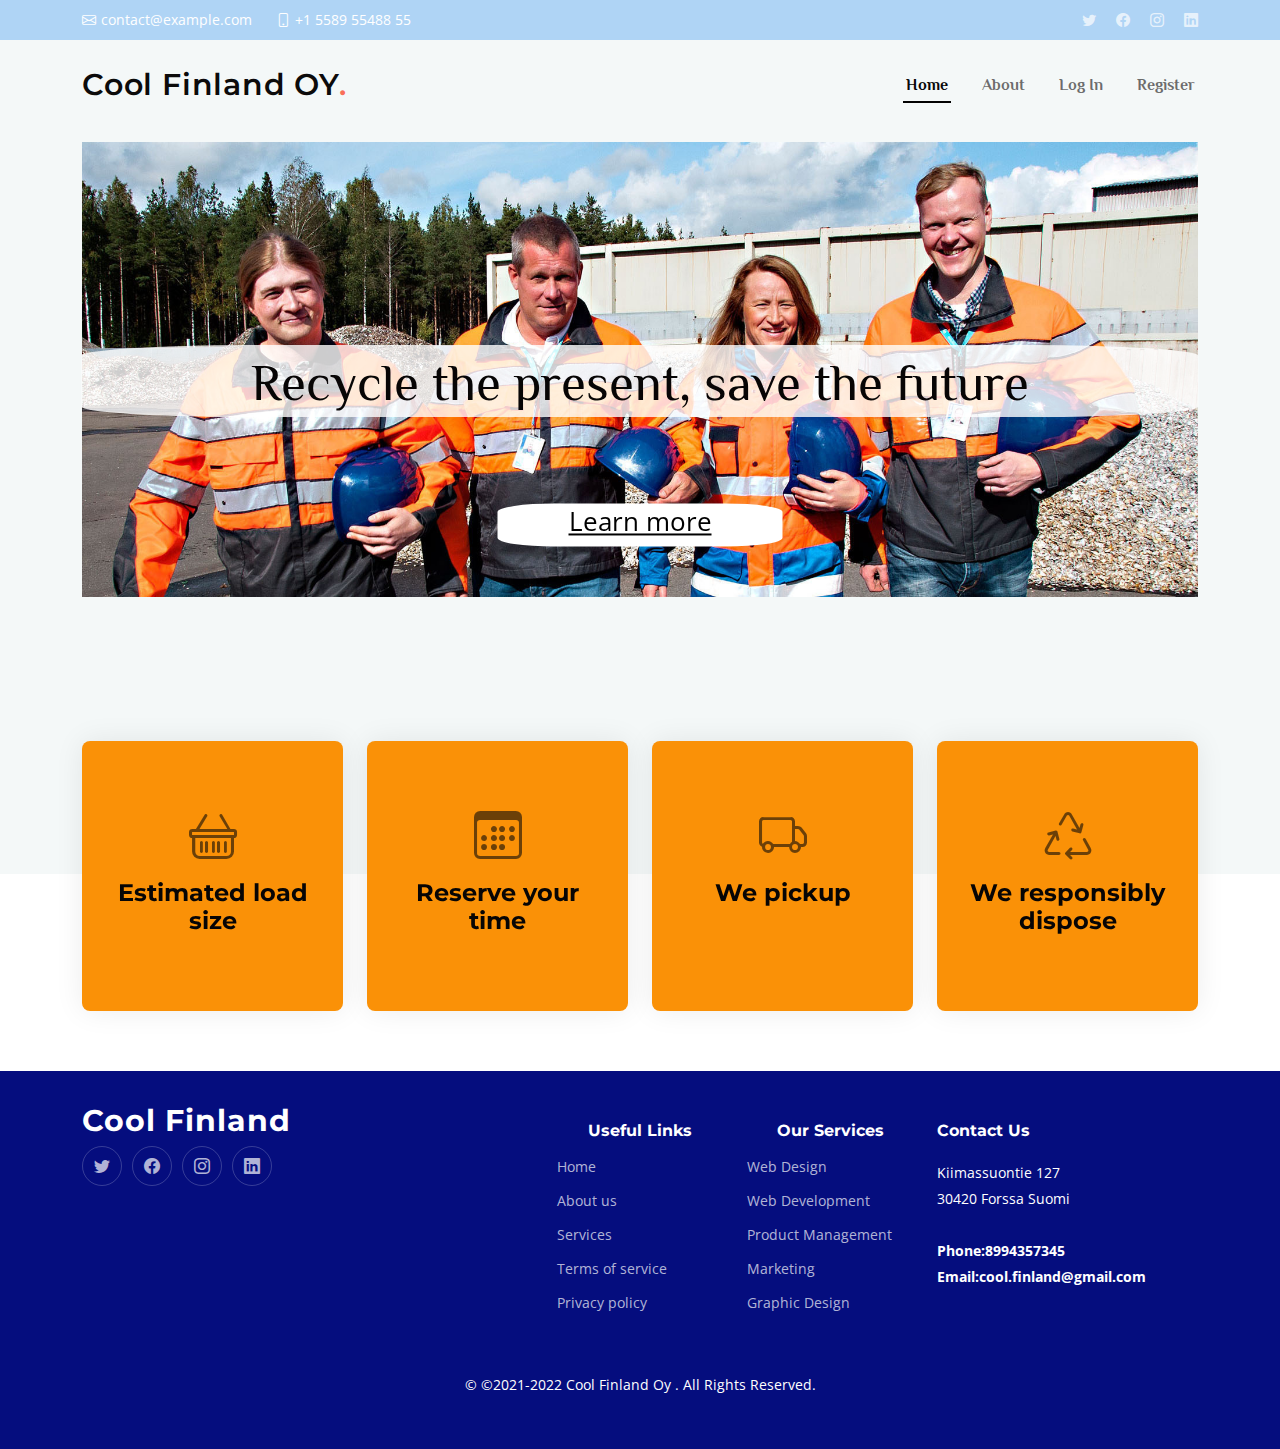
<file: index.html>
<!DOCTYPE html>
<html lang="en">

<head>
  <meta charset="utf-8">
  <meta content="width=device-width, initial-scale=1.0" name="viewport">

  <title>Cool Finland - Index</title>
  <meta content="" name="description">
  <meta content="" name="keywords">

  <!-- Favicons -->
  <link href="assets/img/favicon.png" rel="icon">
  <link href="assets/img/apple-touch-icon.png" rel="apple-touch-icon">

  <!-- Google Fonts -->
  <link rel="preconnect" href="https://fonts.googleapis.com">
  <link rel="preconnect" href="https://fonts.gstatic.com" crossorigin>
  <link href="https://fonts.googleapis.com/css2?family=Open+Sans:ital,wght@0,300;0,400;0,500;0,600;0,700;1,300;1,400;1,600;1,700&family=Montserrat:ital,wght@0,300;0,400;0,500;0,600;0,700;1,300;1,400;1,500;1,600;1,700&family=Raleway:ital,wght@0,300;0,400;0,500;0,600;0,700;1,300;1,400;1,500;1,600;1,700&display=swap" rel="stylesheet">
  <link href='https://fonts.googleapis.com/css?family=Philosopher' rel='stylesheet'>
  <!-- Vendor CSS Files -->
  <link href="assets/vendor/bootstrap/css/bootstrap.min.css" rel="stylesheet">
  <link href="assets/vendor/bootstrap-icons/bootstrap-icons.css" rel="stylesheet">
  <link href="assets/vendor/aos/aos.css" rel="stylesheet">
  <link href="assets/vendor/glightbox/css/glightbox.min.css" rel="stylesheet">
  <link href="assets/vendor/swiper/swiper-bundle.min.css" rel="stylesheet">

  <!-- Template Main CSS File -->
  <link href="assets/css/main.css" rel="stylesheet">

  <!-- =======================================================
  * Template Name: Impact - v1.1.0
  * Template URL: https://bootstrapmade.com/impact-bootstrap-business-website-template/
  * Author: BootstrapMade.com
  * License: https://bootstrapmade.com/license/
  ======================================================== -->
</head>

<body>

  <!-- ======= Header ======= -->
  <section id="topbar" class="topbar d-flex align-items-center">
    <div class="container d-flex justify-content-center justify-content-md-between">
      <div class="contact-info d-flex align-items-center">
        <i class="bi bi-envelope d-flex align-items-center"><a href="mailto:contact@example.com">contact@example.com</a></i>
        <i class="bi bi-phone d-flex align-items-center ms-4"><span>+1 5589 55488 55</span></i>
      </div>
      <div class="social-links d-none d-md-flex align-items-center">
        <a href="#" class="twitter"><i class="bi bi-twitter"></i></a>
        <a href="#" class="facebook"><i class="bi bi-facebook"></i></a>
        <a href="#" class="instagram"><i class="bi bi-instagram"></i></a>
        <a href="#" class="linkedin"><i class="bi bi-linkedin"></i></i></a>
      </div>
    </div>
  </section><!-- End Top Bar -->

  <header id="header" class="header d-flex align-items-center">

    <div class="container-fluid container-xl d-flex align-items-center justify-content-between">
      <a href="index.html" class="logo d-flex align-items-center">
        <!-- Uncomment the line below if you also wish to use an image logo -->
        <!-- <img src="assets/img/logo.png" alt=""> -->
        <h1>Cool Finland OY<span>.</span></h1>
      </a>
      <nav id="navbar" class="navbar">
        <ul>
          <li><a href="#hero">Home</a></li>
          <li><a href="./Code/aboutus.html">About</a></li>
          <li><a href="./SignUpForm/login.php">Log In</a></li>
          <li><a href="./SignUpForm/register.php">Register</a></li>

      </nav><!-- .navbar -->

      <i class="mobile-nav-toggle mobile-nav-show bi bi-list"></i>
      <i class="mobile-nav-toggle mobile-nav-hide d-none bi bi-x"></i>

    </div>
  </header><!-- End Header -->
  <!-- End Header -->

  <!-- ======= Hero Section ======= -->
  <section id="hero" class="hero">
    <div class="container position-relative">
      
      
      <div class="row gy-5" data-aos="fade-in">
      
        <div class="container">
          <img src="assets/img/fiilis1_1.png" alt="Snow" style="width:100%;">
          
          <a href="./Code/aboutus.html">Learn more<div class="centered2">Learn more</div></a>
          <div class="centered">Recycle the present, save the future</div>
        </div>
                 
        <div class="col-lg-6 order-2 order-lg-1 d-flex flex-column justify-content-center text-center text-lg-start">
          </div>
        </div>
        
        
      </div>
    </div>

    <div class="icon-boxes position-relative">
      <div class="container position-relative">
        <div class="row gy-4 mt-5">

          <div class="col-xl-3 col-md-6" data-aos="fade-up" data-aos-delay="100">
            <div class="icon-box">
              <div class="icon"><i class="bi bi-basket"></i></div>
              <h4 class="title"><a href="#" class="stretched-link">Estimated load size</a></h4>
            </div>
          </div>
          <!--End Icon Box -->

          <div class="col-xl-3 col-md-6" data-aos="fade-up" data-aos-delay="200">
            <div class="icon-box">
              <div class="icon"><i class="bi bi-calendar3"></i></div>
              <h4 class="title"><a href="#" class="stretched-link">Reserve your time</a></h4>
            </div>
          </div>
          <!--End Icon Box -->

          <div class="col-xl-3 col-md-6" data-aos="fade-up" data-aos-delay="300">
            <div class="icon-box">
              <div class="icon"><i class="bi bi-truck"></i></div>
              <h4 class="title"><a href="#" class="stretched-link">We pickup</a></h4>
            </div>
          </div>
          <!--End Icon Box -->

          <div class="col-xl-3 col-md-6" data-aos="fade-up" data-aos-delay="500">
            <div class="icon-box">
              <div class="icon"><i class="bi bi-recycle"></i></div>
              <h4 class="title"><a href="#" class="stretched-link">We responsibly dispose</a></h4>
            </div>
          </div>
          <!--End Icon Box -->

        </div>
      </div>
    </div>

    </div>
  </section>
  <!-- End Hero Section -->

  

  <!-- ======= Footer ======= -->
  <footer id="footer" class="footer">

    <div class="container">
      <div class="row gy-4">
        <div class="col-lg-5 col-md-12 footer-info">
          <a href="index.html" class="logo d-flex align-items-center">
            <span>Cool Finland</span>
          </a>
          
          <div class="social-links d-flex mt-4">
            <a href="#" class="twitter"><i class="bi bi-twitter"></i></a>
            <a href="#" class="facebook"><i class="bi bi-facebook"></i></a>
            <a href="#" class="instagram"><i class="bi bi-instagram"></i></a>
            <a href="#" class="linkedin"><i class="bi bi-linkedin"></i></a>
          </div>
        </div>

        <div class="col-lg-2 col-6 footer-links">
          <h4>Useful Links</h4>
          <ul>
            <li><a href="#">Home</a></li>
            <li><a href="#">About us</a></li>
            <li><a href="#">Services</a></li>
            <li><a href="#">Terms of service</a></li>
            <li><a href="#">Privacy policy</a></li>
          </ul>
        </div>

        <div class="col-lg-2 col-6 footer-links">
          <h4>Our Services</h4>
          <ul>
            <li><a href="#">Web Design</a></li>
            <li><a href="#">Web Development</a></li>
            <li><a href="#">Product Management</a></li>
            <li><a href="#">Marketing</a></li>
            <li><a href="#">Graphic Design</a></li>
          </ul>
        </div>

        <div class="col-lg-3 col-md-12 footer-contact text-center text-md-start">
          <h4>Contact Us</h4>
          <p>
            Kiimassuontie 127  <br>
            30420 Forssa
            Suomi<br>
            <br>
            <strong>Phone:8994357345</strong><br>
            <strong>Email:cool.finland@gmail.com</strong><br>
          </p>

        </div>

      </div>
    </div>

    <div class="container mt-4">
      <div class="copyright">
        &copy; ©2021-2022 Cool Finland Oy <strong><span></span></strong>. All Rights Reserved.
      </div>
      <div class="credits">
        <!-- All the links in the footer should remain intact. -->
        <!-- You can delete the links only if you purchased the pro version. -->
        <!-- Licensing information: https://bootstrapmade.com/license/ -->
        <!-- Purchase the pro version with working PHP/AJAX contact form: https://bootstrapmade.com/impact-bootstrap-business-website-template/ -->
        
      </div>
    </div>

  </footer><!-- End Footer -->
  <!-- End Footer -->

  <a href="#" class="scroll-top d-flex align-items-center justify-content-center"><i class="bi bi-arrow-up-short"></i></a>

  <div id="preloader"></div>

  <!-- Vendor JS Files -->
  <script src="assets/vendor/bootstrap/js/bootstrap.bundle.min.js"></script>
  <script src="assets/vendor/aos/aos.js"></script>
  <script src="assets/vendor/glightbox/js/glightbox.min.js"></script>
  <script src="assets/vendor/purecounter/purecounter_vanilla.js"></script>
  <script src="assets/vendor/swiper/swiper-bundle.min.js"></script>
  <script src="assets/vendor/isotope-layout/isotope.pkgd.min.js"></script>
  <script src="assets/vendor/php-email-form/validate.js"></script>

  <!-- Template Main JS File -->
  <script src="assets/js/main.js"></script>

</body>

</html>
</file>
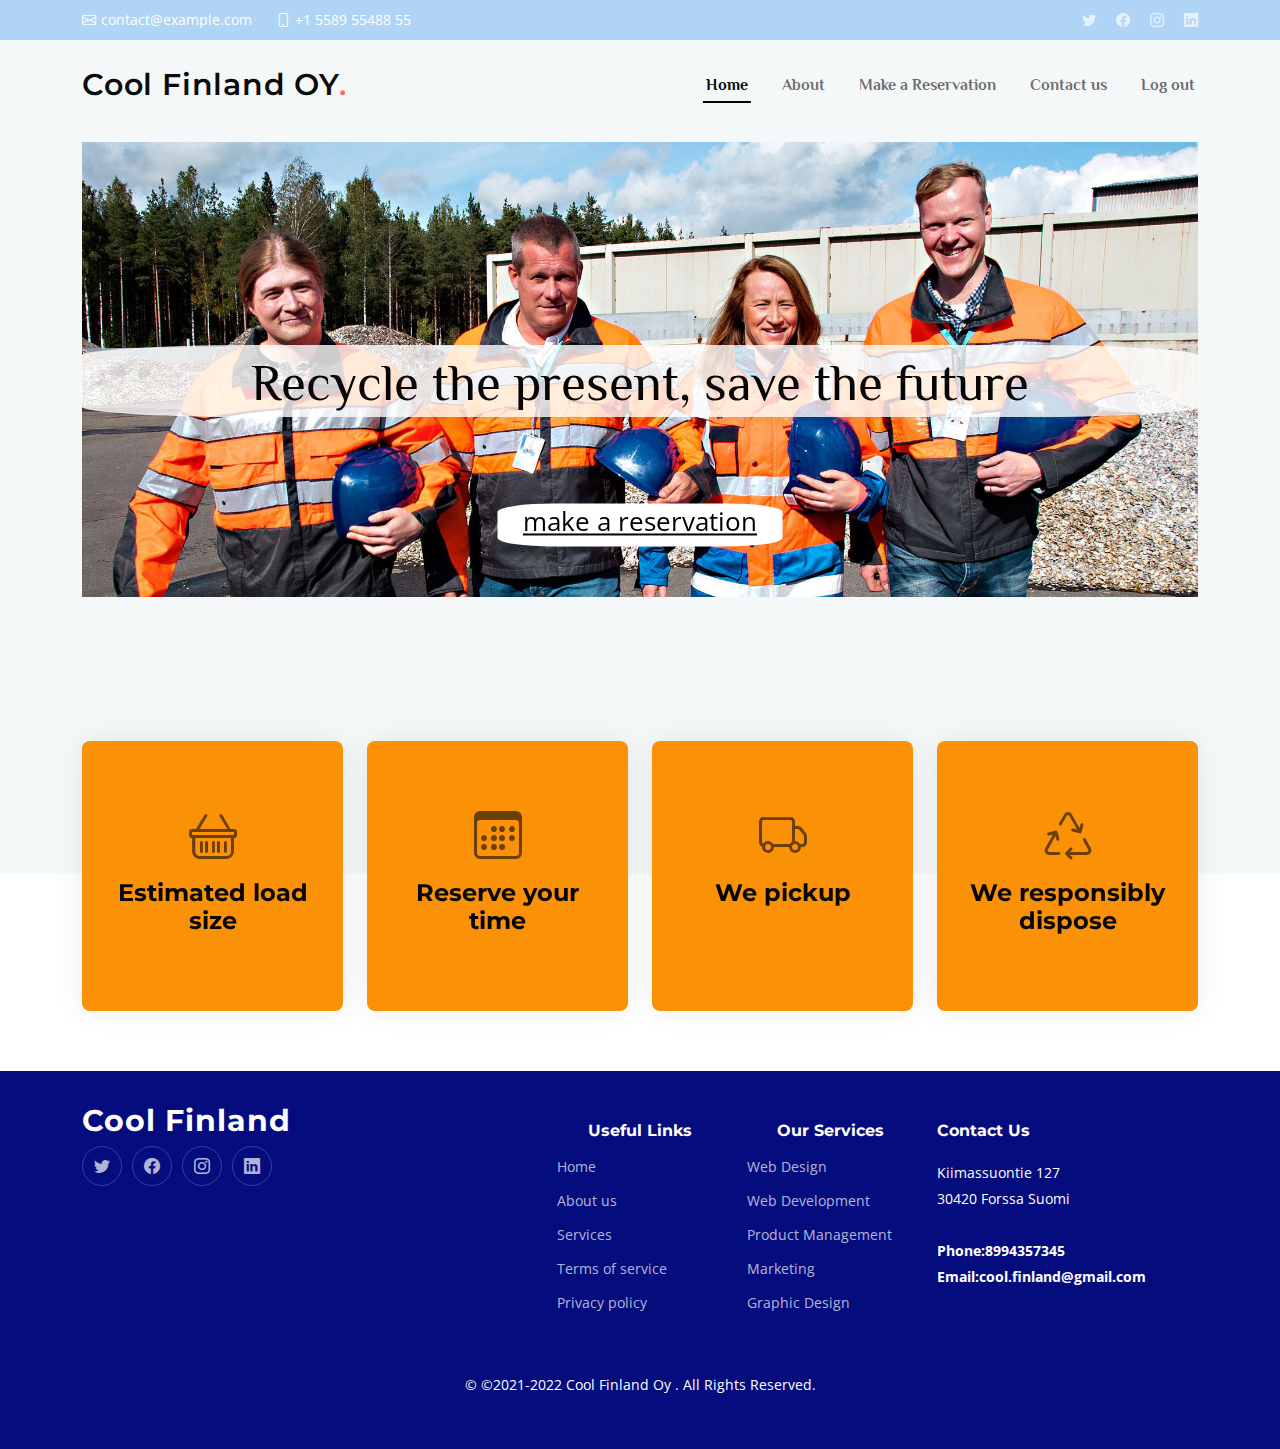
<file: afterlogin.html>
<!DOCTYPE html>
<html lang="en">

<head>
  <meta charset="utf-8">
  <meta content="width=device-width, initial-scale=1.0" name="viewport">

  <title>Cool Finland - Index</title>
  <meta content="" name="description">
  <meta content="" name="keywords">

  <!-- Favicons -->
  <link href="assets/img/favicon.png" rel="icon">
  <link href="assets/img/apple-touch-icon.png" rel="apple-touch-icon">

  <!-- Google Fonts -->
  <link rel="preconnect" href="https://fonts.googleapis.com">
  <link rel="preconnect" href="https://fonts.gstatic.com" crossorigin>
  <link href="https://fonts.googleapis.com/css2?family=Open+Sans:ital,wght@0,300;0,400;0,500;0,600;0,700;1,300;1,400;1,600;1,700&family=Montserrat:ital,wght@0,300;0,400;0,500;0,600;0,700;1,300;1,400;1,500;1,600;1,700&family=Raleway:ital,wght@0,300;0,400;0,500;0,600;0,700;1,300;1,400;1,500;1,600;1,700&display=swap" rel="stylesheet">
  <link href='https://fonts.googleapis.com/css?family=Philosopher' rel='stylesheet'>
  <!-- Vendor CSS Files -->
  <link href="assets/vendor/bootstrap/css/bootstrap.min.css" rel="stylesheet">
  <link href="assets/vendor/bootstrap-icons/bootstrap-icons.css" rel="stylesheet">
  <link href="assets/vendor/aos/aos.css" rel="stylesheet">
  <link href="assets/vendor/glightbox/css/glightbox.min.css" rel="stylesheet">
  <link href="assets/vendor/swiper/swiper-bundle.min.css" rel="stylesheet">

  <!-- Template Main CSS File -->
  <link href="assets/css/main.css" rel="stylesheet">

  <!-- =======================================================
  * Template Name: Impact - v1.1.0
  * Template URL: https://bootstrapmade.com/impact-bootstrap-business-website-template/
  * Author: BootstrapMade.com
  * License: https://bootstrapmade.com/license/
  ======================================================== -->
</head>

<body>

  <!-- ======= Header ======= -->
  <section id="topbar" class="topbar d-flex align-items-center">
    <div class="container d-flex justify-content-center justify-content-md-between">
      <div class="contact-info d-flex align-items-center">
        <i class="bi bi-envelope d-flex align-items-center"><a href="mailto:contact@example.com">contact@example.com</a></i>
        <i class="bi bi-phone d-flex align-items-center ms-4"><span>+1 5589 55488 55</span></i>
      </div>
      <div class="social-links d-none d-md-flex align-items-center">
        <a href="#" class="twitter"><i class="bi bi-twitter"></i></a>
        <a href="#" class="facebook"><i class="bi bi-facebook"></i></a>
        <a href="#" class="instagram"><i class="bi bi-instagram"></i></a>
        <a href="#" class="linkedin"><i class="bi bi-linkedin"></i></i></a>
      </div>
    </div>
  </section><!-- End Top Bar -->

  <header id="header" class="header d-flex align-items-center">

    <div class="container-fluid container-xl d-flex align-items-center justify-content-between">
      <a href="index.html" class="logo d-flex align-items-center">
        <!-- Uncomment the line below if you also wish to use an image logo -->
        <!-- <img src="assets/img/logo.png" alt=""> -->
        <h1>Cool Finland OY<span>.</span></h1>
      </a>
      <nav id="navbar" class="navbar">
        <ul>
          <li><a href="#hero">Home</a></li>
          <li><a href="./Code/aboutus1.html">About</a></li>
          <li><a href="./calendar/index.php">Make a Reservation</a></li>
          <li><a href="./contact.php">Contact us</a></li>
          <li><a href="./SignUpForm/index.php">Log out</a></li>

      </nav><!-- .navbar -->

      <i class="mobile-nav-toggle mobile-nav-show bi bi-list"></i>
      <i class="mobile-nav-toggle mobile-nav-hide d-none bi bi-x"></i>

    </div>
  </header><!-- End Header -->
  <!-- End Header -->

  <!-- ======= Hero Section ======= -->
  <section id="hero" class="hero">
    <div class="container position-relative">
      
      
      <div class="row gy-5" data-aos="fade-in">
      
        <div class="container">
          <img src="assets/img/fiilis1_1.png" alt="Snow" style="width:100%;">
          
          <a href="Reservation/reservation.html">Make a Reservation<div class="centered2">make a reservation</div></a>
          <div class="centered">Recycle the present, save the future</div>
        </div>
                 
        <div class="col-lg-6 order-2 order-lg-1 d-flex flex-column justify-content-center text-center text-lg-start">
          </div>
        </div>
        
        
      </div>
    </div>

    <div class="icon-boxes position-relative">
      <div class="container position-relative">
        <div class="row gy-4 mt-5">

          <div class="col-xl-3 col-md-6" data-aos="fade-up" data-aos-delay="100">
            <div class="icon-box">
              <div class="icon"><i class="bi bi-basket"></i></div>
              <h4 class="title"><a href="#" class="stretched-link">Estimated load size</a></h4>
            </div>
          </div>
          <!--End Icon Box -->

          <div class="col-xl-3 col-md-6" data-aos="fade-up" data-aos-delay="200">
            <div class="icon-box">
              <div class="icon"><i class="bi bi-calendar3"></i></div>
              <h4 class="title"><a href="#" class="stretched-link">Reserve your time</a></h4>
            </div>
          </div>
          <!--End Icon Box -->

          <div class="col-xl-3 col-md-6" data-aos="fade-up" data-aos-delay="300">
            <div class="icon-box">
              <div class="icon"><i class="bi bi-truck"></i></div>
              <h4 class="title"><a href="#" class="stretched-link">We pickup</a></h4>
            </div>
          </div>
          <!--End Icon Box -->

          <div class="col-xl-3 col-md-6" data-aos="fade-up" data-aos-delay="500">
            <div class="icon-box">
              <div class="icon"><i class="bi bi-recycle"></i></div>
              <h4 class="title"><a href="#" class="stretched-link">We responsibly dispose</a></h4>
            </div>
          </div>
          <!--End Icon Box -->

        </div>
      </div>
    </div>

    </div>
  </section>
  <!-- End Hero Section -->

  

  <!-- ======= Footer ======= -->
  <footer id="footer" class="footer">

    <div class="container">
      <div class="row gy-4">
        <div class="col-lg-5 col-md-12 footer-info">
          <a href="index.html" class="logo d-flex align-items-center">
            <span>Cool Finland</span>
          </a>
          
          <div class="social-links d-flex mt-4">
            <a href="#" class="twitter"><i class="bi bi-twitter"></i></a>
            <a href="#" class="facebook"><i class="bi bi-facebook"></i></a>
            <a href="#" class="instagram"><i class="bi bi-instagram"></i></a>
            <a href="#" class="linkedin"><i class="bi bi-linkedin"></i></a>
          </div>
        </div>

        <div class="col-lg-2 col-6 footer-links">
          <h4>Useful Links</h4>
          <ul>
            <li><a href="#">Home</a></li>
            <li><a href="#">About us</a></li>
            <li><a href="#">Services</a></li>
            <li><a href="#">Terms of service</a></li>
            <li><a href="#">Privacy policy</a></li>
          </ul>
        </div>

        <div class="col-lg-2 col-6 footer-links">
          <h4>Our Services</h4>
          <ul>
            <li><a href="#">Web Design</a></li>
            <li><a href="#">Web Development</a></li>
            <li><a href="#">Product Management</a></li>
            <li><a href="#">Marketing</a></li>
            <li><a href="#">Graphic Design</a></li>
          </ul>
        </div>

        <div class="col-lg-3 col-md-12 footer-contact text-center text-md-start">
          <h4>Contact Us</h4>
          <p>
            Kiimassuontie 127  <br>
            30420 Forssa
            Suomi<br>
            <br>
            <strong>Phone:8994357345</strong><br>
            <strong>Email:cool.finland@gmail.com</strong><br>
          </p>

        </div>

      </div>
    </div>

    <div class="container mt-4">
      <div class="copyright">
        &copy; ©2021-2022 Cool Finland Oy <strong><span></span></strong>. All Rights Reserved.
      </div>
      <div class="credits">
        <!-- All the links in the footer should remain intact. -->
        <!-- You can delete the links only if you purchased the pro version. -->
        <!-- Licensing information: https://bootstrapmade.com/license/ -->
        <!-- Purchase the pro version with working PHP/AJAX contact form: https://bootstrapmade.com/impact-bootstrap-business-website-template/ -->
        
      </div>
    </div>

  </footer><!-- End Footer -->
  <!-- End Footer -->

  <a href="#" class="scroll-top d-flex align-items-center justify-content-center"><i class="bi bi-arrow-up-short"></i></a>

  <div id="preloader"></div>

  <!-- Vendor JS Files -->
  <script src="assets/vendor/bootstrap/js/bootstrap.bundle.min.js"></script>
  <script src="assets/vendor/aos/aos.js"></script>
  <script src="assets/vendor/glightbox/js/glightbox.min.js"></script>
  <script src="assets/vendor/purecounter/purecounter_vanilla.js"></script>
  <script src="assets/vendor/swiper/swiper-bundle.min.js"></script>
  <script src="assets/vendor/isotope-layout/isotope.pkgd.min.js"></script>
  <script src="assets/vendor/php-email-form/validate.js"></script>

  <!-- Template Main JS File -->
  <script src="assets/js/main.js"></script>

</body>

</html>
</file>
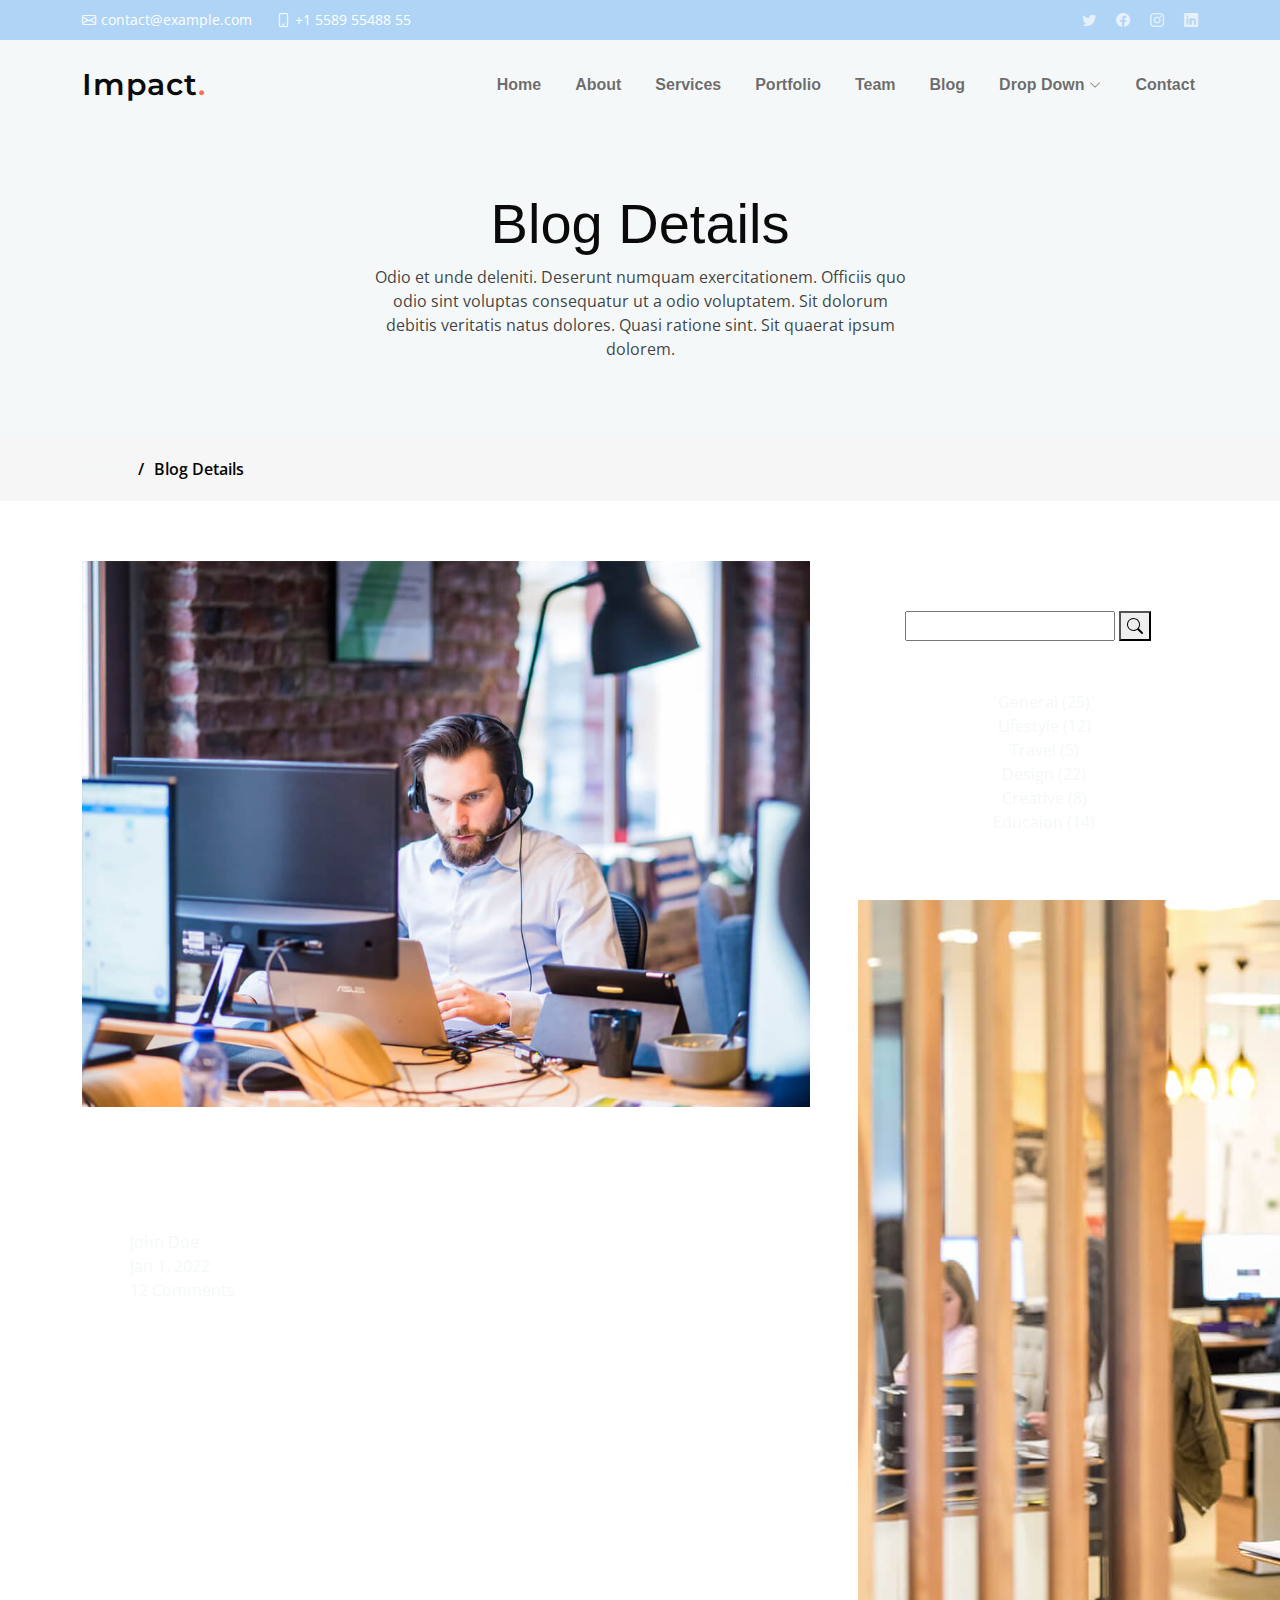
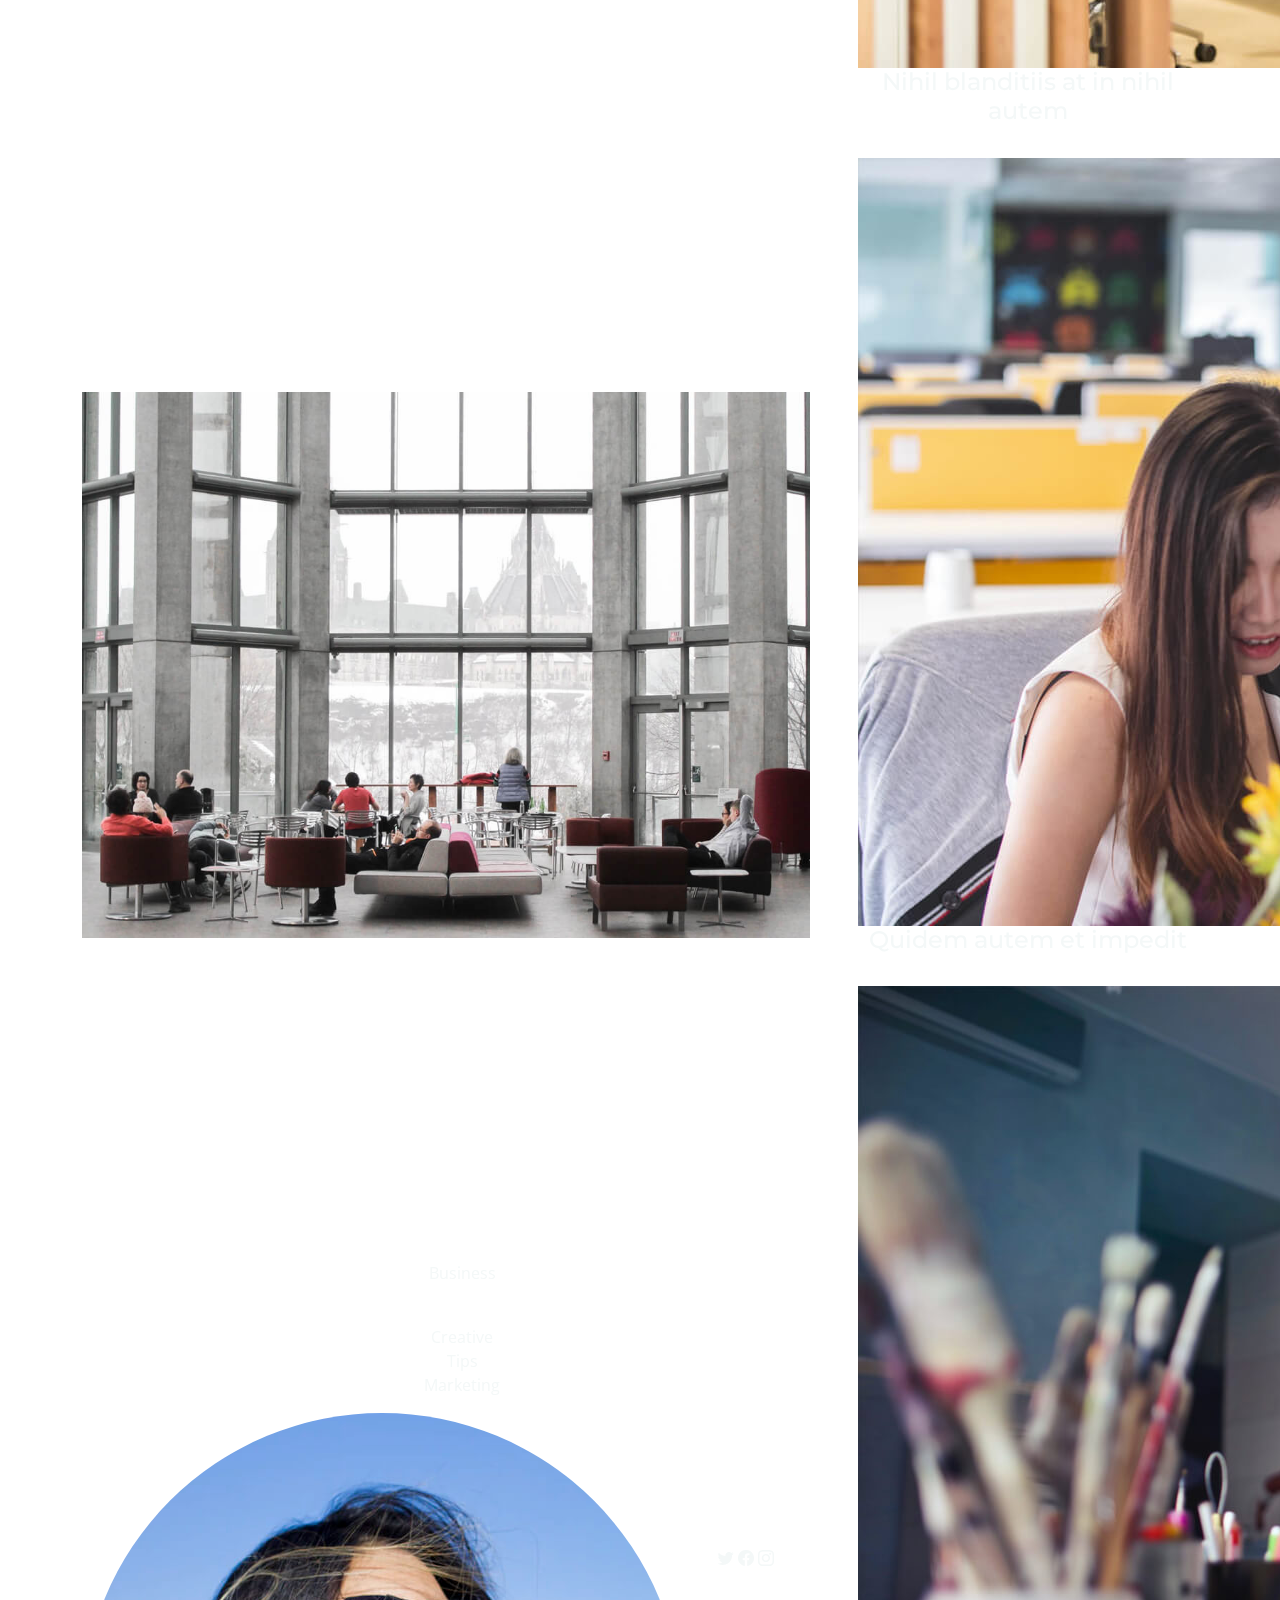
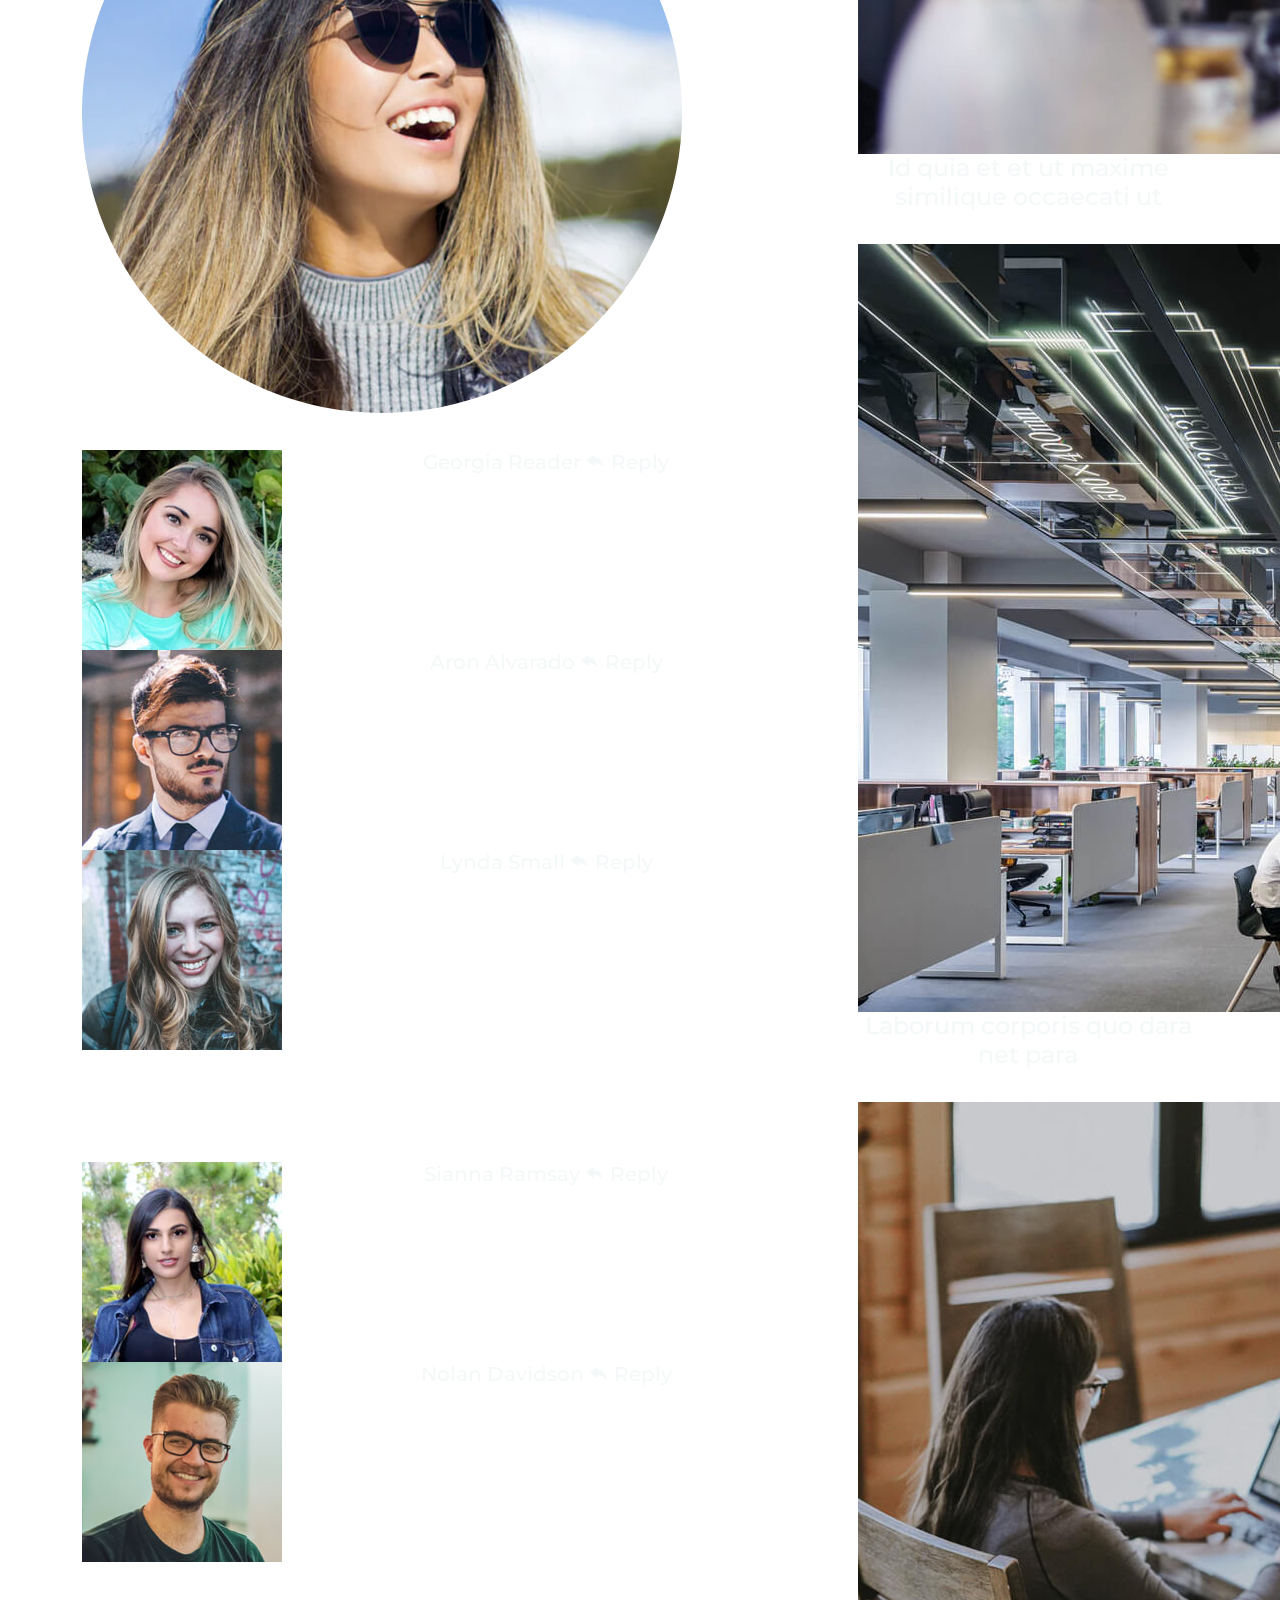
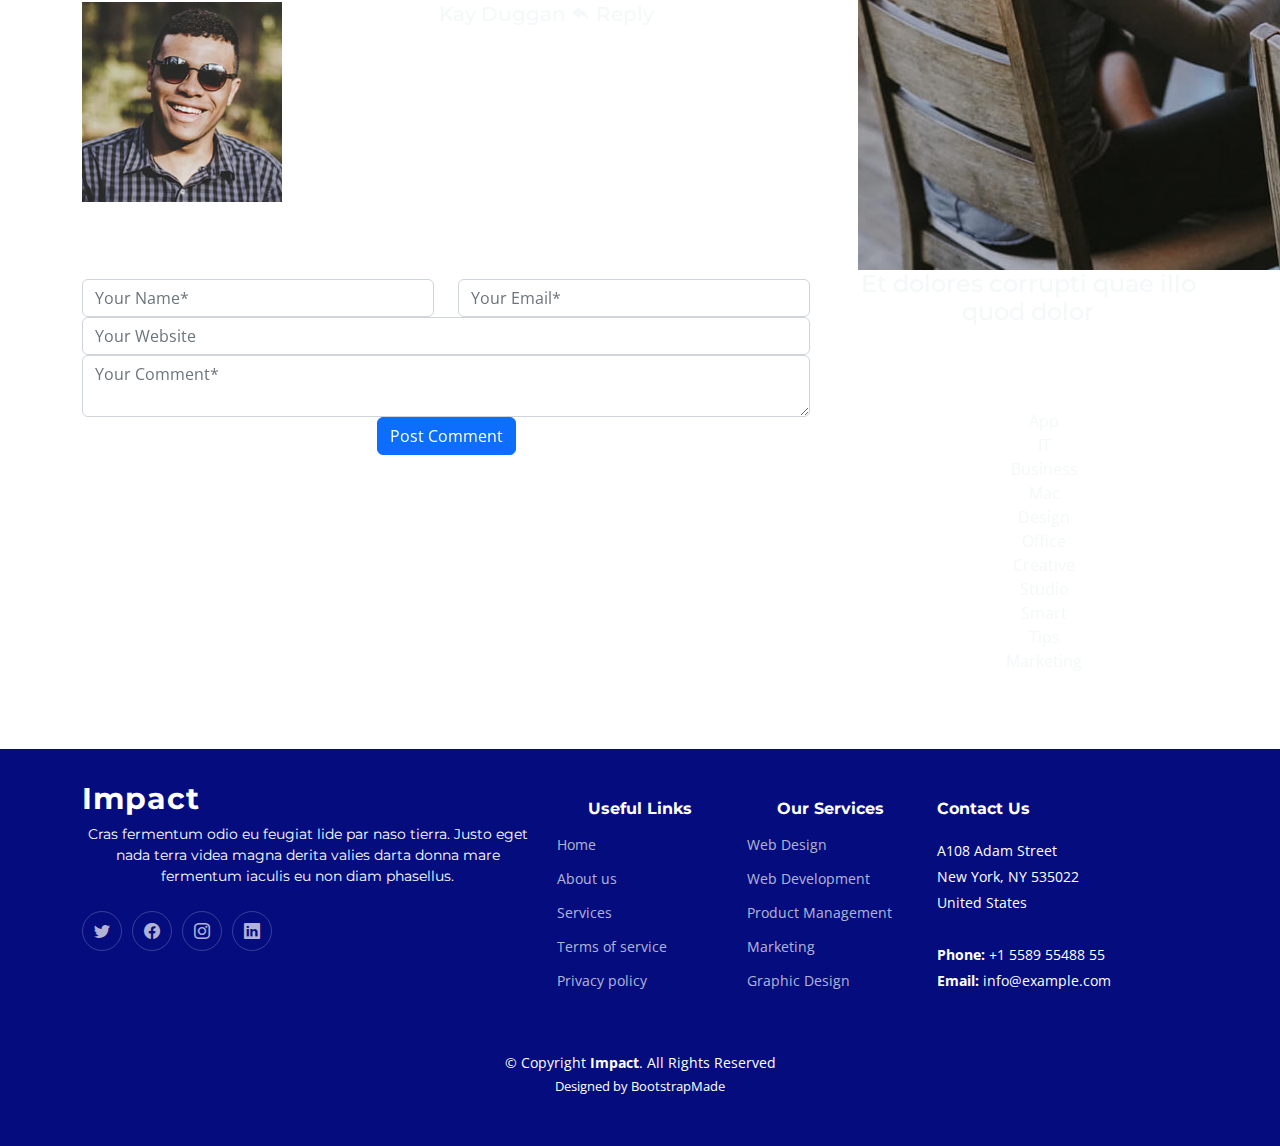
<file: blog-details.html>
<!DOCTYPE html>
<html lang="en">

<head>
  <meta charset="utf-8">
  <meta content="width=device-width, initial-scale=1.0" name="viewport">

  <title>Impact Bootstrap Template - Blog Details</title>
  <meta content="" name="description">
  <meta content="" name="keywords">

  <!-- Favicons -->
  <link href="assets/img/favicon.png" rel="icon">
  <link href="assets/img/apple-touch-icon.png" rel="apple-touch-icon">

  <!-- Google Fonts -->
  <link rel="preconnect" href="https://fonts.googleapis.com">
  <link rel="preconnect" href="https://fonts.gstatic.com" crossorigin>
  <link href="https://fonts.googleapis.com/css2?family=Open+Sans:ital,wght@0,300;0,400;0,500;0,600;0,700;1,300;1,400;1,600;1,700&family=Montserrat:ital,wght@0,300;0,400;0,500;0,600;0,700;1,300;1,400;1,500;1,600;1,700&family=Raleway:ital,wght@0,300;0,400;0,500;0,600;0,700;1,300;1,400;1,500;1,600;1,700&display=swap" rel="stylesheet">

  <!-- Vendor CSS Files -->
  <link href="assets/vendor/bootstrap/css/bootstrap.min.css" rel="stylesheet">
  <link href="assets/vendor/bootstrap-icons/bootstrap-icons.css" rel="stylesheet">
  <link href="assets/vendor/aos/aos.css" rel="stylesheet">
  <link href="assets/vendor/glightbox/css/glightbox.min.css" rel="stylesheet">
  <link href="assets/vendor/swiper/swiper-bundle.min.css" rel="stylesheet">

  <!-- Template Main CSS File -->
  <link href="assets/css/main.css" rel="stylesheet">

  <!-- =======================================================
  * Template Name: Impact - v1.1.0
  * Template URL: https://bootstrapmade.com/impact-bootstrap-business-website-template/
  * Author: BootstrapMade.com
  * License: https://bootstrapmade.com/license/
  ======================================================== -->
</head>

<body>

  <!-- ======= Header ======= -->
  <section id="topbar" class="topbar d-flex align-items-center">
    <div class="container d-flex justify-content-center justify-content-md-between">
      <div class="contact-info d-flex align-items-center">
        <i class="bi bi-envelope d-flex align-items-center"><a href="mailto:contact@example.com">contact@example.com</a></i>
        <i class="bi bi-phone d-flex align-items-center ms-4"><span>+1 5589 55488 55</span></i>
      </div>
      <div class="social-links d-none d-md-flex align-items-center">
        <a href="#" class="twitter"><i class="bi bi-twitter"></i></a>
        <a href="#" class="facebook"><i class="bi bi-facebook"></i></a>
        <a href="#" class="instagram"><i class="bi bi-instagram"></i></a>
        <a href="#" class="linkedin"><i class="bi bi-linkedin"></i></i></a>
      </div>
    </div>
  </section><!-- End Top Bar -->

  <header id="header" class="header d-flex align-items-center">

    <div class="container-fluid container-xl d-flex align-items-center justify-content-between">
      <a href="index.html" class="logo d-flex align-items-center">
        <!-- Uncomment the line below if you also wish to use an image logo -->
        <!-- <img src="assets/img/logo.png" alt=""> -->
        <h1>Impact<span>.</span></h1>
      </a>
      <nav id="navbar" class="navbar">
        <ul>
          <li><a href="#hero">Home</a></li>
          <li><a href="#about">About</a></li>
          <li><a href="#services">Services</a></li>
          <li><a href="#portfolio">Portfolio</a></li>
          <li><a href="#team">Team</a></li>
          <li><a href="blog.html">Blog</a></li>
          <li class="dropdown"><a href="#"><span>Drop Down</span> <i class="bi bi-chevron-down dropdown-indicator"></i></a>
            <ul>
              <li><a href="#">Drop Down 1</a></li>
              <li class="dropdown"><a href="#"><span>Deep Drop Down</span> <i class="bi bi-chevron-down dropdown-indicator"></i></a>
                <ul>
                  <li><a href="#">Deep Drop Down 1</a></li>
                  <li><a href="#">Deep Drop Down 2</a></li>
                  <li><a href="#">Deep Drop Down 3</a></li>
                  <li><a href="#">Deep Drop Down 4</a></li>
                  <li><a href="#">Deep Drop Down 5</a></li>
                </ul>
              </li>
              <li><a href="#">Drop Down 2</a></li>
              <li><a href="#">Drop Down 3</a></li>
              <li><a href="#">Drop Down 4</a></li>
            </ul>
          </li>
          <li><a href="#contact">Contact</a></li>
        </ul>
      </nav><!-- .navbar -->

      <i class="mobile-nav-toggle mobile-nav-show bi bi-list"></i>
      <i class="mobile-nav-toggle mobile-nav-hide d-none bi bi-x"></i>

    </div>
  </header><!-- End Header -->
  <!-- End Header -->

  <main id="main">

    <!-- ======= Breadcrumbs ======= -->
    <div class="breadcrumbs">
      <div class="page-header d-flex align-items-center" style="background-image: url('');">
        <div class="container position-relative">
          <div class="row d-flex justify-content-center">
            <div class="col-lg-6 text-center">
              <h2>Blog Details</h2>
              <p>Odio et unde deleniti. Deserunt numquam exercitationem. Officiis quo odio sint voluptas consequatur ut a odio voluptatem. Sit dolorum debitis veritatis natus dolores. Quasi ratione sint. Sit quaerat ipsum dolorem.</p>
            </div>
          </div>
        </div>
      </div>
      <nav>
        <div class="container">
          <ol>
            <li><a href="index.html">Home</a></li>
            <li>Blog Details</li>
          </ol>
        </div>
      </nav>
    </div><!-- End Breadcrumbs -->

    <!-- ======= Blog Details Section ======= -->
    <section id="blog" class="blog">
      <div class="container" data-aos="fade-up">

        <div class="row g-5">

          <div class="col-lg-8">

            <article class="blog-details">

              <div class="post-img">
                <img src="assets/img/blog/blog-1.jpg" alt="" class="img-fluid">
              </div>

              <h2 class="title">Dolorum optio tempore voluptas dignissimos cumque fuga qui quibusdam quia</h2>

              <div class="meta-top">
                <ul>
                  <li class="d-flex align-items-center"><i class="bi bi-person"></i> <a href="blog-details.html">John Doe</a></li>
                  <li class="d-flex align-items-center"><i class="bi bi-clock"></i> <a href="blog-details.html"><time datetime="2020-01-01">Jan 1, 2022</time></a></li>
                  <li class="d-flex align-items-center"><i class="bi bi-chat-dots"></i> <a href="blog-details.html">12 Comments</a></li>
                </ul>
              </div><!-- End meta top -->

              <div class="content">
                <p>
                  Similique neque nam consequuntur ad non maxime aliquam quas. Quibusdam animi praesentium. Aliquam et laboriosam eius aut nostrum quidem aliquid dicta.
                  Et eveniet enim. Qui velit est ea dolorem doloremque deleniti aperiam unde soluta. Est cum et quod quos aut ut et sit sunt. Voluptate porro consequatur assumenda perferendis dolore.
                </p>

                <p>
                  Sit repellat hic cupiditate hic ut nemo. Quis nihil sunt non reiciendis. Sequi in accusamus harum vel aspernatur. Excepturi numquam nihil cumque odio. Et voluptate cupiditate.
                </p>

                <blockquote>
                  <p>
                    Et vero doloremque tempore voluptatem ratione vel aut. Deleniti sunt animi aut. Aut eos aliquam doloribus minus autem quos.
                  </p>
                </blockquote>

                <p>
                  Sed quo laboriosam qui architecto. Occaecati repellendus omnis dicta inventore tempore provident voluptas mollitia aliquid. Id repellendus quia. Asperiores nihil magni dicta est suscipit perspiciatis. Voluptate ex rerum assumenda dolores nihil quaerat.
                  Dolor porro tempora et quibusdam voluptas. Beatae aut at ad qui tempore corrupti velit quisquam rerum. Omnis dolorum exercitationem harum qui qui blanditiis neque.
                  Iusto autem itaque. Repudiandae hic quae aspernatur ea neque qui. Architecto voluptatem magni. Vel magnam quod et tempora deleniti error rerum nihil tempora.
                </p>

                <h3>Et quae iure vel ut odit alias.</h3>
                <p>
                  Officiis animi maxime nulla quo et harum eum quis a. Sit hic in qui quos fugit ut rerum atque. Optio provident dolores atque voluptatem rem excepturi molestiae qui. Voluptatem laborum omnis ullam quibusdam perspiciatis nulla nostrum. Voluptatum est libero eum nesciunt aliquid qui.
                  Quia et suscipit non sequi. Maxime sed odit. Beatae nesciunt nesciunt accusamus quia aut ratione aspernatur dolor. Sint harum eveniet dicta exercitationem minima. Exercitationem omnis asperiores natus aperiam dolor consequatur id ex sed. Quibusdam rerum dolores sint consequatur quidem ea.
                  Beatae minima sunt libero soluta sapiente in rem assumenda. Et qui odit voluptatem. Cum quibusdam voluptatem voluptatem accusamus mollitia aut atque aut.
                </p>
                <img src="assets/img/blog/blog-inside-post.jpg" class="img-fluid" alt="">

                <h3>Ut repellat blanditiis est dolore sunt dolorum quae.</h3>
                <p>
                  Rerum ea est assumenda pariatur quasi et quam. Facilis nam porro amet nostrum. In assumenda quia quae a id praesentium. Quos deleniti libero sed occaecati aut porro autem. Consectetur sed excepturi sint non placeat quia repellat incidunt labore. Autem facilis hic dolorum dolores vel.
                  Consectetur quasi id et optio praesentium aut asperiores eaque aut. Explicabo omnis quibusdam esse. Ex libero illum iusto totam et ut aut blanditiis. Veritatis numquam ut illum ut a quam vitae.
                </p>
                <p>
                  Alias quia non aliquid. Eos et ea velit. Voluptatem maxime enim omnis ipsa voluptas incidunt. Nulla sit eaque mollitia nisi asperiores est veniam.
                </p>

              </div><!-- End post content -->

              <div class="meta-bottom">
                <i class="bi bi-folder"></i>
                <ul class="cats">
                  <li><a href="#">Business</a></li>
                </ul>

                <i class="bi bi-tags"></i>
                <ul class="tags">
                  <li><a href="#">Creative</a></li>
                  <li><a href="#">Tips</a></li>
                  <li><a href="#">Marketing</a></li>
                </ul>
              </div><!-- End meta bottom -->

            </article><!-- End blog post -->

            <div class="post-author d-flex align-items-center">
              <img src="assets/img/blog/blog-author.jpg" class="rounded-circle flex-shrink-0" alt="">
              <div>
                <h4>Jane Smith</h4>
                <div class="social-links">
                  <a href="https://twitters.com/#"><i class="bi bi-twitter"></i></a>
                  <a href="https://facebook.com/#"><i class="bi bi-facebook"></i></a>
                  <a href="https://instagram.com/#"><i class="biu bi-instagram"></i></a>
                </div>
                <p>
                  Itaque quidem optio quia voluptatibus dolorem dolor. Modi eum sed possimus accusantium. Quas repellat voluptatem officia numquam sint aspernatur voluptas. Esse et accusantium ut unde voluptas.
                </p>
              </div>
            </div><!-- End post author -->

            <div class="comments">

              <h4 class="comments-count">8 Comments</h4>

              <div id="comment-1" class="comment">
                <div class="d-flex">
                  <div class="comment-img"><img src="assets/img/blog/comments-1.jpg" alt=""></div>
                  <div>
                    <h5><a href="">Georgia Reader</a> <a href="#" class="reply"><i class="bi bi-reply-fill"></i> Reply</a></h5>
                    <time datetime="2020-01-01">01 Jan,2022</time>
                    <p>
                      Et rerum totam nisi. Molestiae vel quam dolorum vel voluptatem et et. Est ad aut sapiente quis molestiae est qui cum soluta.
                      Vero aut rerum vel. Rerum quos laboriosam placeat ex qui. Sint qui facilis et.
                    </p>
                  </div>
                </div>
              </div><!-- End comment #1 -->

              <div id="comment-2" class="comment">
                <div class="d-flex">
                  <div class="comment-img"><img src="assets/img/blog/comments-2.jpg" alt=""></div>
                  <div>
                    <h5><a href="">Aron Alvarado</a> <a href="#" class="reply"><i class="bi bi-reply-fill"></i> Reply</a></h5>
                    <time datetime="2020-01-01">01 Jan,2022</time>
                    <p>
                      Ipsam tempora sequi voluptatem quis sapiente non. Autem itaque eveniet saepe. Officiis illo ut beatae.
                    </p>
                  </div>
                </div>

                <div id="comment-reply-1" class="comment comment-reply">
                  <div class="d-flex">
                    <div class="comment-img"><img src="assets/img/blog/comments-3.jpg" alt=""></div>
                    <div>
                      <h5><a href="">Lynda Small</a> <a href="#" class="reply"><i class="bi bi-reply-fill"></i> Reply</a></h5>
                      <time datetime="2020-01-01">01 Jan,2022</time>
                      <p>
                        Enim ipsa eum fugiat fuga repellat. Commodi quo quo dicta. Est ullam aspernatur ut vitae quia mollitia id non. Qui ad quas nostrum rerum sed necessitatibus aut est. Eum officiis sed repellat maxime vero nisi natus. Amet nesciunt nesciunt qui illum omnis est et dolor recusandae.

                        Recusandae sit ad aut impedit et. Ipsa labore dolor impedit et natus in porro aut. Magnam qui cum. Illo similique occaecati nihil modi eligendi. Pariatur distinctio labore omnis incidunt et illum. Expedita et dignissimos distinctio laborum minima fugiat.

                        Libero corporis qui. Nam illo odio beatae enim ducimus. Harum reiciendis error dolorum non autem quisquam vero rerum neque.
                      </p>
                    </div>
                  </div>

                  <div id="comment-reply-2" class="comment comment-reply">
                    <div class="d-flex">
                      <div class="comment-img"><img src="assets/img/blog/comments-4.jpg" alt=""></div>
                      <div>
                        <h5><a href="">Sianna Ramsay</a> <a href="#" class="reply"><i class="bi bi-reply-fill"></i> Reply</a></h5>
                        <time datetime="2020-01-01">01 Jan,2022</time>
                        <p>
                          Et dignissimos impedit nulla et quo distinctio ex nemo. Omnis quia dolores cupiditate et. Ut unde qui eligendi sapiente omnis ullam. Placeat porro est commodi est officiis voluptas repellat quisquam possimus. Perferendis id consectetur necessitatibus.
                        </p>
                      </div>
                    </div>

                  </div><!-- End comment reply #2-->

                </div><!-- End comment reply #1-->

              </div><!-- End comment #2-->

              <div id="comment-3" class="comment">
                <div class="d-flex">
                  <div class="comment-img"><img src="assets/img/blog/comments-5.jpg" alt=""></div>
                  <div>
                    <h5><a href="">Nolan Davidson</a> <a href="#" class="reply"><i class="bi bi-reply-fill"></i> Reply</a></h5>
                    <time datetime="2020-01-01">01 Jan,2022</time>
                    <p>
                      Distinctio nesciunt rerum reprehenderit sed. Iste omnis eius repellendus quia nihil ut accusantium tempore. Nesciunt expedita id dolor exercitationem aspernatur aut quam ut. Voluptatem est accusamus iste at.
                      Non aut et et esse qui sit modi neque. Exercitationem et eos aspernatur. Ea est consequuntur officia beatae ea aut eos soluta. Non qui dolorum voluptatibus et optio veniam. Quam officia sit nostrum dolorem.
                    </p>
                  </div>
                </div>

              </div><!-- End comment #3 -->

              <div id="comment-4" class="comment">
                <div class="d-flex">
                  <div class="comment-img"><img src="assets/img/blog/comments-6.jpg" alt=""></div>
                  <div>
                    <h5><a href="">Kay Duggan</a> <a href="#" class="reply"><i class="bi bi-reply-fill"></i> Reply</a></h5>
                    <time datetime="2020-01-01">01 Jan,2022</time>
                    <p>
                      Dolorem atque aut. Omnis doloremque blanditiis quia eum porro quis ut velit tempore. Cumque sed quia ut maxime. Est ad aut cum. Ut exercitationem non in fugiat.
                    </p>
                  </div>
                </div>

              </div><!-- End comment #4 -->

              <div class="reply-form">

                <h4>Leave a Reply</h4>
                <p>Your email address will not be published. Required fields are marked * </p>
                <form action="">
                  <div class="row">
                    <div class="col-md-6 form-group">
                      <input name="name" type="text" class="form-control" placeholder="Your Name*">
                    </div>
                    <div class="col-md-6 form-group">
                      <input name="email" type="text" class="form-control" placeholder="Your Email*">
                    </div>
                  </div>
                  <div class="row">
                    <div class="col form-group">
                      <input name="website" type="text" class="form-control" placeholder="Your Website">
                    </div>
                  </div>
                  <div class="row">
                    <div class="col form-group">
                      <textarea name="comment" class="form-control" placeholder="Your Comment*"></textarea>
                    </div>
                  </div>
                  <button type="submit" class="btn btn-primary">Post Comment</button>

                </form>

              </div>

            </div><!-- End blog comments -->

          </div>

          <div class="col-lg-4">

            <div class="sidebar">

              <div class="sidebar-item search-form">
                <h3 class="sidebar-title">Search</h3>
                <form action="" class="mt-3">
                  <input type="text">
                  <button type="submit"><i class="bi bi-search"></i></button>
                </form>
              </div><!-- End sidebar search formn-->

              <div class="sidebar-item categories">
                <h3 class="sidebar-title">Categories</h3>
                <ul class="mt-3">
                  <li><a href="#">General <span>(25)</span></a></li>
                  <li><a href="#">Lifestyle <span>(12)</span></a></li>
                  <li><a href="#">Travel <span>(5)</span></a></li>
                  <li><a href="#">Design <span>(22)</span></a></li>
                  <li><a href="#">Creative <span>(8)</span></a></li>
                  <li><a href="#">Educaion <span>(14)</span></a></li>
                </ul>
              </div><!-- End sidebar categories-->

              <div class="sidebar-item recent-posts">
                <h3 class="sidebar-title">Recent Posts</h3>

                <div class="mt-3">

                  <div class="post-item mt-3">
                    <img src="assets/img/blog/blog-recent-1.jpg" alt="">
                    <div>
                      <h4><a href="blog-details.html">Nihil blanditiis at in nihil autem</a></h4>
                      <time datetime="2020-01-01">Jan 1, 2020</time>
                    </div>
                  </div><!-- End recent post item-->

                  <div class="post-item">
                    <img src="assets/img/blog/blog-recent-2.jpg" alt="">
                    <div>
                      <h4><a href="blog-details.html">Quidem autem et impedit</a></h4>
                      <time datetime="2020-01-01">Jan 1, 2020</time>
                    </div>
                  </div><!-- End recent post item-->

                  <div class="post-item">
                    <img src="assets/img/blog/blog-recent-3.jpg" alt="">
                    <div>
                      <h4><a href="blog-details.html">Id quia et et ut maxime similique occaecati ut</a></h4>
                      <time datetime="2020-01-01">Jan 1, 2020</time>
                    </div>
                  </div><!-- End recent post item-->

                  <div class="post-item">
                    <img src="assets/img/blog/blog-recent-4.jpg" alt="">
                    <div>
                      <h4><a href="blog-details.html">Laborum corporis quo dara net para</a></h4>
                      <time datetime="2020-01-01">Jan 1, 2020</time>
                    </div>
                  </div><!-- End recent post item-->

                  <div class="post-item">
                    <img src="assets/img/blog/blog-recent-5.jpg" alt="">
                    <div>
                      <h4><a href="blog-details.html">Et dolores corrupti quae illo quod dolor</a></h4>
                      <time datetime="2020-01-01">Jan 1, 2020</time>
                    </div>
                  </div><!-- End recent post item-->

                </div>

              </div><!-- End sidebar recent posts-->

              <div class="sidebar-item tags">
                <h3 class="sidebar-title">Tags</h3>
                <ul class="mt-3">
                  <li><a href="#">App</a></li>
                  <li><a href="#">IT</a></li>
                  <li><a href="#">Business</a></li>
                  <li><a href="#">Mac</a></li>
                  <li><a href="#">Design</a></li>
                  <li><a href="#">Office</a></li>
                  <li><a href="#">Creative</a></li>
                  <li><a href="#">Studio</a></li>
                  <li><a href="#">Smart</a></li>
                  <li><a href="#">Tips</a></li>
                  <li><a href="#">Marketing</a></li>
                </ul>
              </div><!-- End sidebar tags-->

            </div><!-- End Blog Sidebar -->

          </div>
        </div>

      </div>
    </section><!-- End Blog Details Section -->

  </main><!-- End #main -->

  <!-- ======= Footer ======= -->
  <footer id="footer" class="footer">

    <div class="container">
      <div class="row gy-4">
        <div class="col-lg-5 col-md-12 footer-info">
          <a href="index.html" class="logo d-flex align-items-center">
            <span>Impact</span>
          </a>
          <p>Cras fermentum odio eu feugiat lide par naso tierra. Justo eget nada terra videa magna derita valies darta donna mare fermentum iaculis eu non diam phasellus.</p>
          <div class="social-links d-flex mt-4">
            <a href="#" class="twitter"><i class="bi bi-twitter"></i></a>
            <a href="#" class="facebook"><i class="bi bi-facebook"></i></a>
            <a href="#" class="instagram"><i class="bi bi-instagram"></i></a>
            <a href="#" class="linkedin"><i class="bi bi-linkedin"></i></a>
          </div>
        </div>

        <div class="col-lg-2 col-6 footer-links">
          <h4>Useful Links</h4>
          <ul>
            <li><a href="#">Home</a></li>
            <li><a href="#">About us</a></li>
            <li><a href="#">Services</a></li>
            <li><a href="#">Terms of service</a></li>
            <li><a href="#">Privacy policy</a></li>
          </ul>
        </div>

        <div class="col-lg-2 col-6 footer-links">
          <h4>Our Services</h4>
          <ul>
            <li><a href="#">Web Design</a></li>
            <li><a href="#">Web Development</a></li>
            <li><a href="#">Product Management</a></li>
            <li><a href="#">Marketing</a></li>
            <li><a href="#">Graphic Design</a></li>
          </ul>
        </div>

        <div class="col-lg-3 col-md-12 footer-contact text-center text-md-start">
          <h4>Contact Us</h4>
          <p>
            A108 Adam Street <br>
            New York, NY 535022<br>
            United States <br><br>
            <strong>Phone:</strong> +1 5589 55488 55<br>
            <strong>Email:</strong> info@example.com<br>
          </p>

        </div>

      </div>
    </div>

    <div class="container mt-4">
      <div class="copyright">
        &copy; Copyright <strong><span>Impact</span></strong>. All Rights Reserved
      </div>
      <div class="credits">
        <!-- All the links in the footer should remain intact. -->
        <!-- You can delete the links only if you purchased the pro version. -->
        <!-- Licensing information: https://bootstrapmade.com/license/ -->
        <!-- Purchase the pro version with working PHP/AJAX contact form: https://bootstrapmade.com/impact-bootstrap-business-website-template/ -->
        Designed by <a href="https://bootstrapmade.com/">BootstrapMade</a>
      </div>
    </div>

  </footer><!-- End Footer -->
  <!-- End Footer -->

  <a href="#" class="scroll-top d-flex align-items-center justify-content-center"><i class="bi bi-arrow-up-short"></i></a>

  <div id="preloader"></div>

  <!-- Vendor JS Files -->
  <script src="assets/vendor/bootstrap/js/bootstrap.bundle.min.js"></script>
  <script src="assets/vendor/aos/aos.js"></script>
  <script src="assets/vendor/glightbox/js/glightbox.min.js"></script>
  <script src="assets/vendor/purecounter/purecounter_vanilla.js"></script>
  <script src="assets/vendor/swiper/swiper-bundle.min.js"></script>
  <script src="assets/vendor/isotope-layout/isotope.pkgd.min.js"></script>
  <script src="assets/vendor/php-email-form/validate.js"></script>

  <!-- Template Main JS File -->
  <script src="assets/js/main.js"></script>

</body>

</html>
</file>
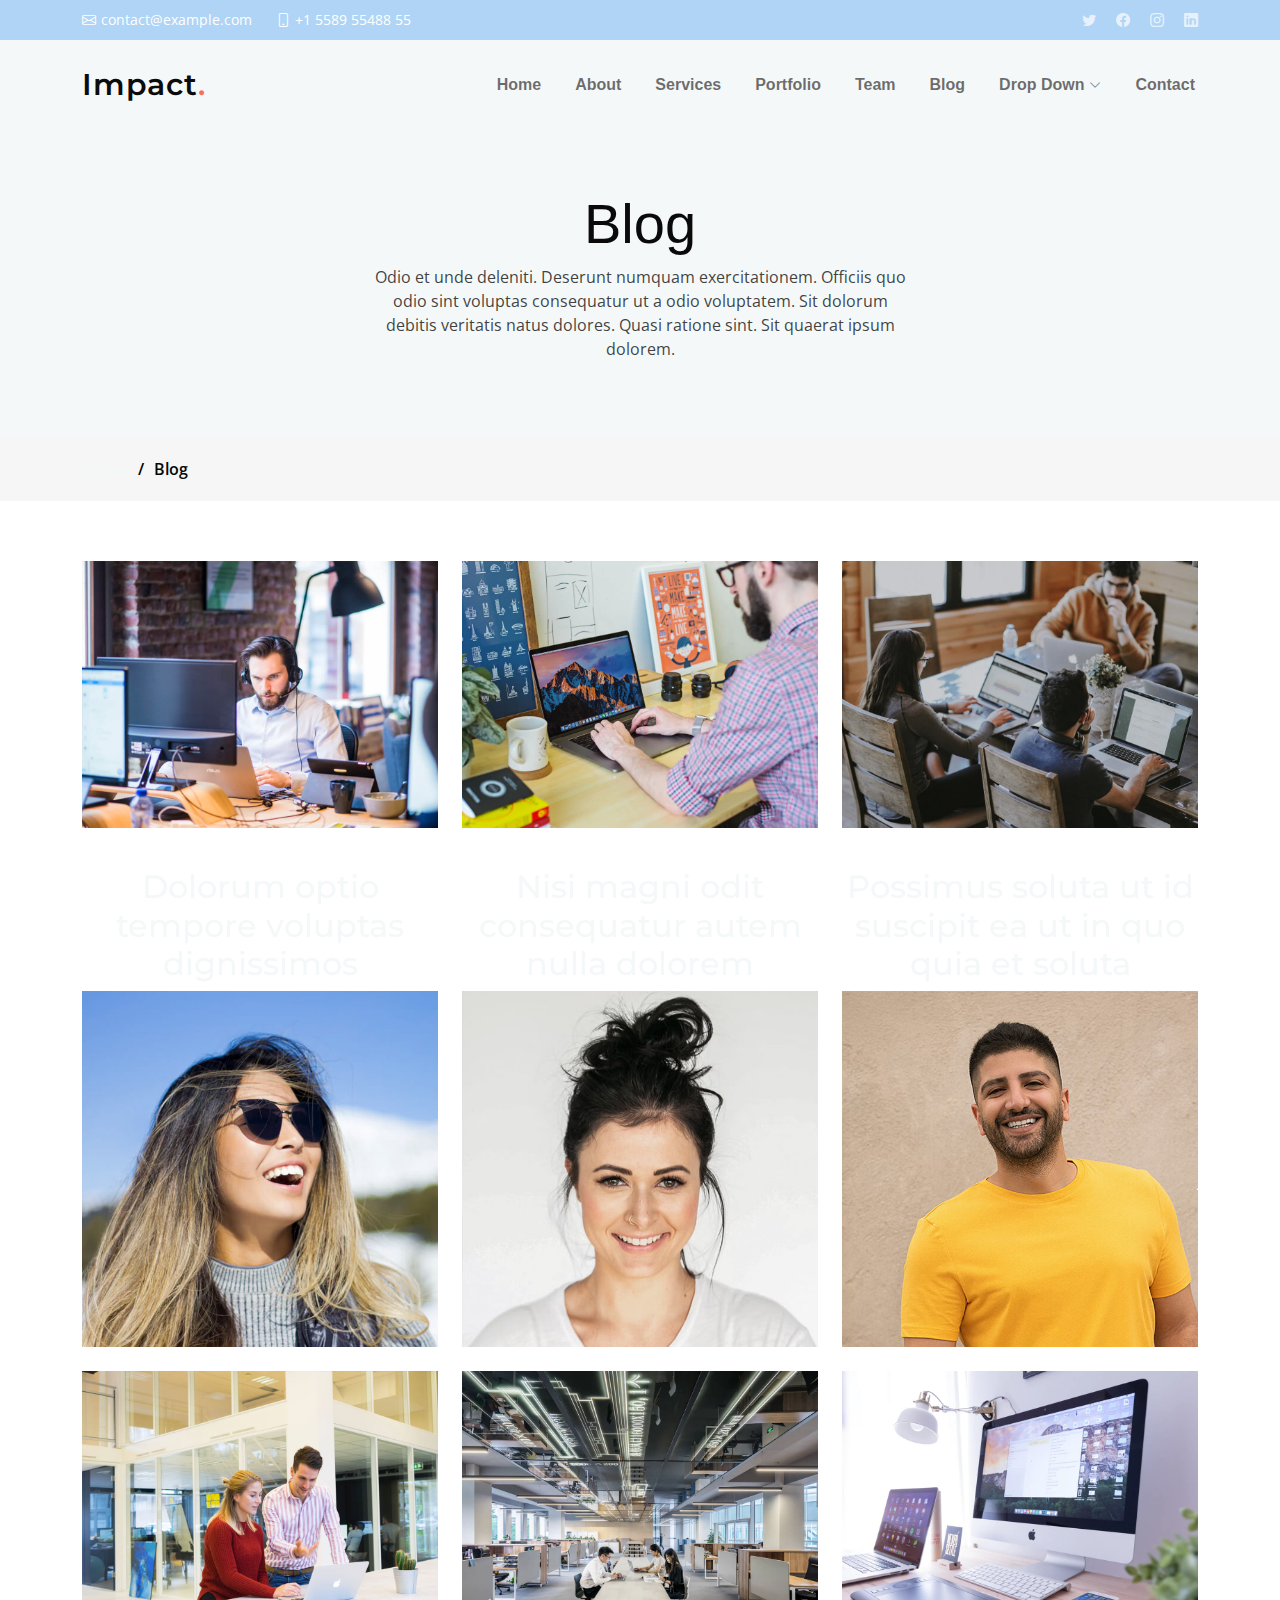
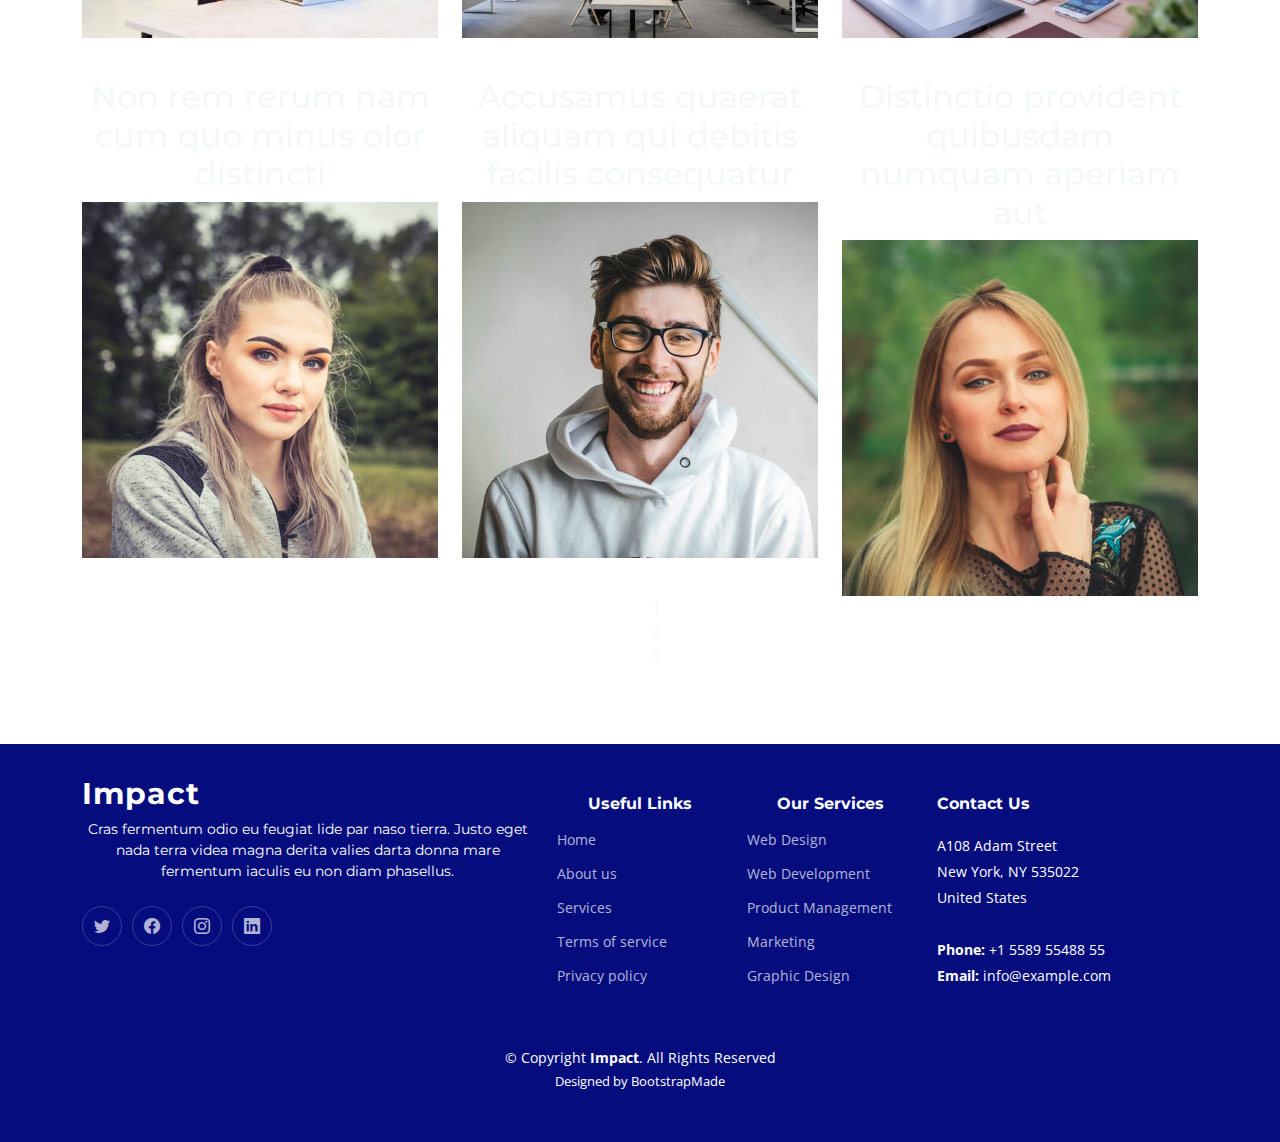
<file: blog.html>
<!DOCTYPE html>
<html lang="en">

<head>
  <meta charset="utf-8">
  <meta content="width=device-width, initial-scale=1.0" name="viewport">

  <title>Impact Bootstrap Template - Blog</title>
  <meta content="" name="description">
  <meta content="" name="keywords">

  <!-- Favicons -->
  <link href="assets/img/favicon.png" rel="icon">
  <link href="assets/img/apple-touch-icon.png" rel="apple-touch-icon">

  <!-- Google Fonts -->
  <link rel="preconnect" href="https://fonts.googleapis.com">
  <link rel="preconnect" href="https://fonts.gstatic.com" crossorigin>
  <link href="https://fonts.googleapis.com/css2?family=Open+Sans:ital,wght@0,300;0,400;0,500;0,600;0,700;1,300;1,400;1,600;1,700&family=Montserrat:ital,wght@0,300;0,400;0,500;0,600;0,700;1,300;1,400;1,500;1,600;1,700&family=Raleway:ital,wght@0,300;0,400;0,500;0,600;0,700;1,300;1,400;1,500;1,600;1,700&display=swap" rel="stylesheet">

  <!-- Vendor CSS Files -->
  <link href="assets/vendor/bootstrap/css/bootstrap.min.css" rel="stylesheet">
  <link href="assets/vendor/bootstrap-icons/bootstrap-icons.css" rel="stylesheet">
  <link href="assets/vendor/aos/aos.css" rel="stylesheet">
  <link href="assets/vendor/glightbox/css/glightbox.min.css" rel="stylesheet">
  <link href="assets/vendor/swiper/swiper-bundle.min.css" rel="stylesheet">

  <!-- Template Main CSS File -->
  <link href="assets/css/main.css" rel="stylesheet">

  <!-- =======================================================
  * Template Name: Impact - v1.1.0
  * Template URL: https://bootstrapmade.com/impact-bootstrap-business-website-template/
  * Author: BootstrapMade.com
  * License: https://bootstrapmade.com/license/
  ======================================================== -->
</head>

<body>

  <!-- ======= Header ======= -->
  <section id="topbar" class="topbar d-flex align-items-center">
    <div class="container d-flex justify-content-center justify-content-md-between">
      <div class="contact-info d-flex align-items-center">
        <i class="bi bi-envelope d-flex align-items-center"><a href="mailto:contact@example.com">contact@example.com</a></i>
        <i class="bi bi-phone d-flex align-items-center ms-4"><span>+1 5589 55488 55</span></i>
      </div>
      <div class="social-links d-none d-md-flex align-items-center">
        <a href="#" class="twitter"><i class="bi bi-twitter"></i></a>
        <a href="#" class="facebook"><i class="bi bi-facebook"></i></a>
        <a href="#" class="instagram"><i class="bi bi-instagram"></i></a>
        <a href="#" class="linkedin"><i class="bi bi-linkedin"></i></i></a>
      </div>
    </div>
  </section><!-- End Top Bar -->

  <header id="header" class="header d-flex align-items-center">

    <div class="container-fluid container-xl d-flex align-items-center justify-content-between">
      <a href="index.html" class="logo d-flex align-items-center">
        <!-- Uncomment the line below if you also wish to use an image logo -->
        <!-- <img src="assets/img/logo.png" alt=""> -->
        <h1>Impact<span>.</span></h1>
      </a>
      <nav id="navbar" class="navbar">
        <ul>
          <li><a href="#hero">Home</a></li>
          <li><a href="#about">About</a></li>
          <li><a href="#services">Services</a></li>
          <li><a href="#portfolio">Portfolio</a></li>
          <li><a href="#team">Team</a></li>
          <li><a href="blog.html">Blog</a></li>
          <li class="dropdown"><a href="#"><span>Drop Down</span> <i class="bi bi-chevron-down dropdown-indicator"></i></a>
            <ul>
              <li><a href="#">Drop Down 1</a></li>
              <li class="dropdown"><a href="#"><span>Deep Drop Down</span> <i class="bi bi-chevron-down dropdown-indicator"></i></a>
                <ul>
                  <li><a href="#">Deep Drop Down 1</a></li>
                  <li><a href="#">Deep Drop Down 2</a></li>
                  <li><a href="#">Deep Drop Down 3</a></li>
                  <li><a href="#">Deep Drop Down 4</a></li>
                  <li><a href="#">Deep Drop Down 5</a></li>
                </ul>
              </li>
              <li><a href="#">Drop Down 2</a></li>
              <li><a href="#">Drop Down 3</a></li>
              <li><a href="#">Drop Down 4</a></li>
            </ul>
          </li>
          <li><a href="#contact">Contact</a></li>
        </ul>
      </nav><!-- .navbar -->

      <i class="mobile-nav-toggle mobile-nav-show bi bi-list"></i>
      <i class="mobile-nav-toggle mobile-nav-hide d-none bi bi-x"></i>

    </div>
  </header><!-- End Header -->
  <!-- End Header -->

  <main id="main">

    <!-- ======= Breadcrumbs ======= -->
    <div class="breadcrumbs">
      <div class="page-header d-flex align-items-center" style="background-image: url('');">
        <div class="container position-relative">
          <div class="row d-flex justify-content-center">
            <div class="col-lg-6 text-center">
              <h2>Blog</h2>
              <p>Odio et unde deleniti. Deserunt numquam exercitationem. Officiis quo odio sint voluptas consequatur ut a odio voluptatem. Sit dolorum debitis veritatis natus dolores. Quasi ratione sint. Sit quaerat ipsum dolorem.</p>
            </div>
          </div>
        </div>
      </div>
      <nav>
        <div class="container">
          <ol>
            <li><a href="index.html">Home</a></li>
            <li>Blog</li>
          </ol>
        </div>
      </nav>
    </div><!-- End Breadcrumbs -->

    <!-- ======= Blog Section ======= -->
    <section id="blog" class="blog">
      <div class="container" data-aos="fade-up">

        <div class="row gy-4 posts-list">

          <div class="col-xl-4 col-md-6">
            <article>

              <div class="post-img">
                <img src="assets/img/blog/blog-1.jpg" alt="" class="img-fluid">
              </div>

              <p class="post-category">Politics</p>

              <h2 class="title">
                <a href="blog-details.html">Dolorum optio tempore voluptas dignissimos</a>
              </h2>

              <div class="d-flex align-items-center">
                <img src="assets/img/blog/blog-author.jpg" alt="" class="img-fluid post-author-img flex-shrink-0">
                <div class="post-meta">
                  <p class="post-author-list">Maria Doe</p>
                  <p class="post-date">
                    <time datetime="2022-01-01">Jan 1, 2022</time>
                  </p>
                </div>
              </div>

            </article>
          </div><!-- End post list item -->

          <div class="col-xl-4 col-md-6">
            <article>

              <div class="post-img">
                <img src="assets/img/blog/blog-2.jpg" alt="" class="img-fluid">
              </div>

              <p class="post-category">Sports</p>

              <h2 class="title">
                <a href="blog-details.html">Nisi magni odit consequatur autem nulla dolorem</a>
              </h2>

              <div class="d-flex align-items-center">
                <img src="assets/img/blog/blog-author-2.jpg" alt="" class="img-fluid post-author-img flex-shrink-0">
                <div class="post-meta">
                  <p class="post-author-list">Allisa Mayer</p>
                  <p class="post-date">
                    <time datetime="2022-01-01">Jun 5, 2022</time>
                  </p>
                </div>
              </div>

            </article>
          </div><!-- End post list item -->

          <div class="col-xl-4 col-md-6">
            <article>

              <div class="post-img">
                <img src="assets/img/blog/blog-3.jpg" alt="" class="img-fluid">
              </div>

              <p class="post-category">Entertainment</p>

              <h2 class="title">
                <a href="blog-details.html">Possimus soluta ut id suscipit ea ut in quo quia et soluta</a>
              </h2>

              <div class="d-flex align-items-center">
                <img src="assets/img/blog/blog-author-3.jpg" alt="" class="img-fluid post-author-img flex-shrink-0">
                <div class="post-meta">
                  <p class="post-author-list">Mark Dower</p>
                  <p class="post-date">
                    <time datetime="2022-01-01">Jun 22, 2022</time>
                  </p>
                </div>
              </div>

            </article>
          </div><!-- End post list item -->

          <div class="col-xl-4 col-md-6">
            <article>

              <div class="post-img">
                <img src="assets/img/blog/blog-4.jpg" alt="" class="img-fluid">
              </div>

              <p class="post-category">Sports</p>

              <h2 class="title">
                <a href="blog-details.html">Non rem rerum nam cum quo minus olor distincti</a>
              </h2>

              <div class="d-flex align-items-center">
                <img src="assets/img/blog/blog-author-4.jpg" alt="" class="img-fluid post-author-img flex-shrink-0">
                <div class="post-meta">
                  <p class="post-author-list">Lisa Neymar</p>
                  <p class="post-date">
                    <time datetime="2022-01-01">Jun 30, 2022</time>
                  </p>
                </div>
              </div>

            </article>
          </div><!-- End post list item -->

          <div class="col-xl-4 col-md-6">
            <article>

              <div class="post-img">
                <img src="assets/img/blog/blog-5.jpg" alt="" class="img-fluid">
              </div>

              <p class="post-category">Politics</p>

              <h2 class="title">
                <a href="blog-details.html">Accusamus quaerat aliquam qui debitis facilis consequatur</a>
              </h2>

              <div class="d-flex align-items-center">
                <img src="assets/img/blog/blog-author-5.jpg" alt="" class="img-fluid post-author-img flex-shrink-0">
                <div class="post-meta">
                  <p class="post-author-list">Denis Peterson</p>
                  <p class="post-date">
                    <time datetime="2022-01-01">Jan 30, 2022</time>
                  </p>
                </div>
              </div>

            </article>
          </div><!-- End post list item -->

          <div class="col-xl-4 col-md-6">
            <article>

              <div class="post-img">
                <img src="assets/img/blog/blog-6.jpg" alt="" class="img-fluid">
              </div>

              <p class="post-category">Entertainment</p>

              <h2 class="title">
                <a href="blog-details.html">Distinctio provident quibusdam numquam aperiam aut</a>
              </h2>

              <div class="d-flex align-items-center">
                <img src="assets/img/blog/blog-author-6.jpg" alt="" class="img-fluid post-author-img flex-shrink-0">
                <div class="post-meta">
                  <p class="post-author-list">Mika Lendon</p>
                  <p class="post-date">
                    <time datetime="2022-01-01">Feb 14, 2022</time>
                  </p>
                </div>
              </div>

            </article>
          </div><!-- End post list item -->

        </div><!-- End blog posts list -->

        <div class="blog-pagination">
          <ul class="justify-content-center">
            <li><a href="#">1</a></li>
            <li class="active"><a href="#">2</a></li>
            <li><a href="#">3</a></li>
          </ul>
        </div><!-- End blog pagination -->

      </div>
    </section><!-- End Blog Section -->

  </main><!-- End #main -->

  <!-- ======= Footer ======= -->
  <footer id="footer" class="footer">

    <div class="container">
      <div class="row gy-4">
        <div class="col-lg-5 col-md-12 footer-info">
          <a href="index.html" class="logo d-flex align-items-center">
            <span>Impact</span>
          </a>
          <p>Cras fermentum odio eu feugiat lide par naso tierra. Justo eget nada terra videa magna derita valies darta donna mare fermentum iaculis eu non diam phasellus.</p>
          <div class="social-links d-flex mt-4">
            <a href="#" class="twitter"><i class="bi bi-twitter"></i></a>
            <a href="#" class="facebook"><i class="bi bi-facebook"></i></a>
            <a href="#" class="instagram"><i class="bi bi-instagram"></i></a>
            <a href="#" class="linkedin"><i class="bi bi-linkedin"></i></a>
          </div>
        </div>

        <div class="col-lg-2 col-6 footer-links">
          <h4>Useful Links</h4>
          <ul>
            <li><a href="#">Home</a></li>
            <li><a href="#">About us</a></li>
            <li><a href="#">Services</a></li>
            <li><a href="#">Terms of service</a></li>
            <li><a href="#">Privacy policy</a></li>
          </ul>
        </div>

        <div class="col-lg-2 col-6 footer-links">
          <h4>Our Services</h4>
          <ul>
            <li><a href="#">Web Design</a></li>
            <li><a href="#">Web Development</a></li>
            <li><a href="#">Product Management</a></li>
            <li><a href="#">Marketing</a></li>
            <li><a href="#">Graphic Design</a></li>
          </ul>
        </div>

        <div class="col-lg-3 col-md-12 footer-contact text-center text-md-start">
          <h4>Contact Us</h4>
          <p>
            A108 Adam Street <br>
            New York, NY 535022<br>
            United States <br><br>
            <strong>Phone:</strong> +1 5589 55488 55<br>
            <strong>Email:</strong> info@example.com<br>
          </p>

        </div>

      </div>
    </div>

    <div class="container mt-4">
      <div class="copyright">
        &copy; Copyright <strong><span>Impact</span></strong>. All Rights Reserved
      </div>
      <div class="credits">
        <!-- All the links in the footer should remain intact. -->
        <!-- You can delete the links only if you purchased the pro version. -->
        <!-- Licensing information: https://bootstrapmade.com/license/ -->
        <!-- Purchase the pro version with working PHP/AJAX contact form: https://bootstrapmade.com/impact-bootstrap-business-website-template/ -->
        Designed by <a href="https://bootstrapmade.com/">BootstrapMade</a>
      </div>
    </div>

  </footer><!-- End Footer -->
  <!-- End Footer -->

  <a href="#" class="scroll-top d-flex align-items-center justify-content-center"><i class="bi bi-arrow-up-short"></i></a>

  <div id="preloader"></div>

  <!-- Vendor JS Files -->
  <script src="assets/vendor/bootstrap/js/bootstrap.bundle.min.js"></script>
  <script src="assets/vendor/aos/aos.js"></script>
  <script src="assets/vendor/glightbox/js/glightbox.min.js"></script>
  <script src="assets/vendor/purecounter/purecounter_vanilla.js"></script>
  <script src="assets/vendor/swiper/swiper-bundle.min.js"></script>
  <script src="assets/vendor/isotope-layout/isotope.pkgd.min.js"></script>
  <script src="assets/vendor/php-email-form/validate.js"></script>

  <!-- Template Main JS File -->
  <script src="assets/js/main.js"></script>

</body>

</html>
</file>
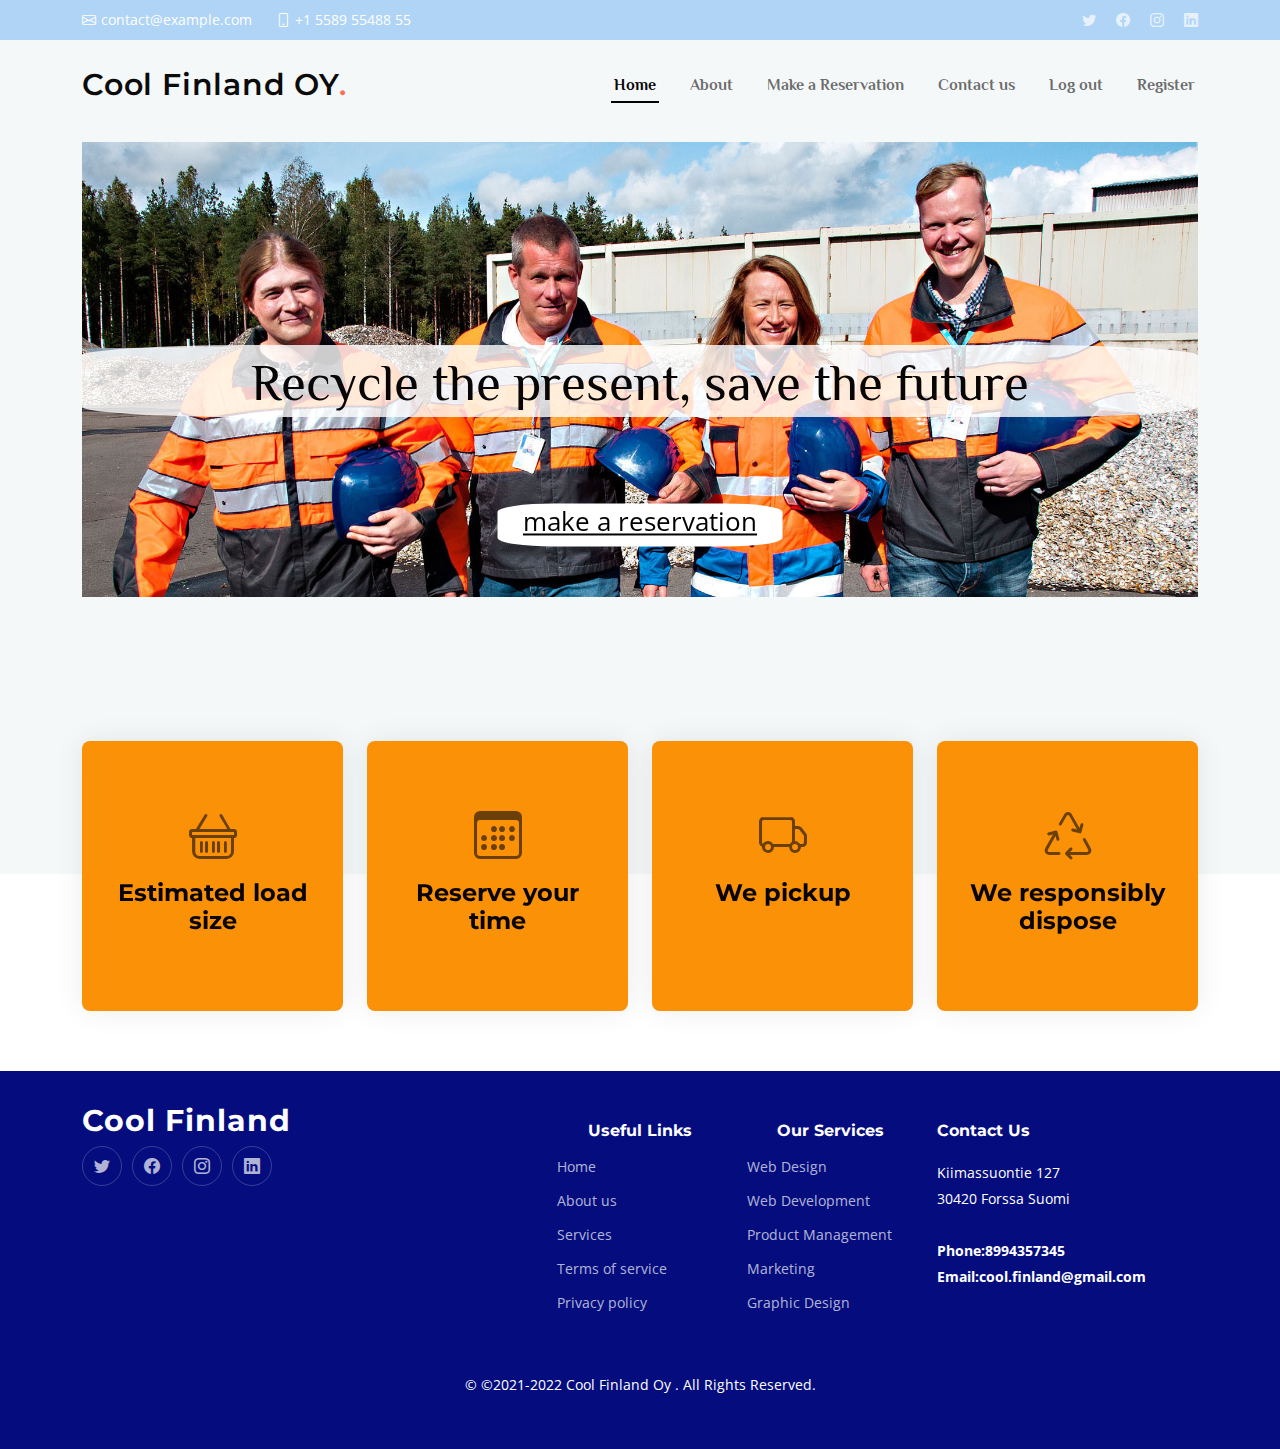
<file: index-afterlogin.html>
<!DOCTYPE html>
<html lang="en">

<head>
  <meta charset="utf-8">
  <meta content="width=device-width, initial-scale=1.0" name="viewport">

  <title>Cool Finland - Index</title>
  <meta content="" name="description">
  <meta content="" name="keywords">

  <!-- Favicons -->
  <link href="assets/img/favicon.png" rel="icon">
  <link href="assets/img/apple-touch-icon.png" rel="apple-touch-icon">

  <!-- Google Fonts -->
  <link rel="preconnect" href="https://fonts.googleapis.com">
  <link rel="preconnect" href="https://fonts.gstatic.com" crossorigin>
  <link href="https://fonts.googleapis.com/css2?family=Open+Sans:ital,wght@0,300;0,400;0,500;0,600;0,700;1,300;1,400;1,600;1,700&family=Montserrat:ital,wght@0,300;0,400;0,500;0,600;0,700;1,300;1,400;1,500;1,600;1,700&family=Raleway:ital,wght@0,300;0,400;0,500;0,600;0,700;1,300;1,400;1,500;1,600;1,700&display=swap" rel="stylesheet">
  <link href='https://fonts.googleapis.com/css?family=Philosopher' rel='stylesheet'>
  <!-- Vendor CSS Files -->
  <link href="assets/vendor/bootstrap/css/bootstrap.min.css" rel="stylesheet">
  <link href="assets/vendor/bootstrap-icons/bootstrap-icons.css" rel="stylesheet">
  <link href="assets/vendor/aos/aos.css" rel="stylesheet">
  <link href="assets/vendor/glightbox/css/glightbox.min.css" rel="stylesheet">
  <link href="assets/vendor/swiper/swiper-bundle.min.css" rel="stylesheet">

  <!-- Template Main CSS File -->
  <link href="assets/css/main.css" rel="stylesheet">

  <!-- =======================================================
  * Template Name: Impact - v1.1.0
  * Template URL: https://bootstrapmade.com/impact-bootstrap-business-website-template/
  * Author: BootstrapMade.com
  * License: https://bootstrapmade.com/license/
  ======================================================== -->
</head>

<body>

  <!-- ======= Header ======= -->
  <section id="topbar" class="topbar d-flex align-items-center">
    <div class="container d-flex justify-content-center justify-content-md-between">
      <div class="contact-info d-flex align-items-center">
        <i class="bi bi-envelope d-flex align-items-center"><a href="mailto:contact@example.com">contact@example.com</a></i>
        <i class="bi bi-phone d-flex align-items-center ms-4"><span>+1 5589 55488 55</span></i>
      </div>
      <div class="social-links d-none d-md-flex align-items-center">
        <a href="#" class="twitter"><i class="bi bi-twitter"></i></a>
        <a href="#" class="facebook"><i class="bi bi-facebook"></i></a>
        <a href="#" class="instagram"><i class="bi bi-instagram"></i></a>
        <a href="#" class="linkedin"><i class="bi bi-linkedin"></i></i></a>
      </div>
    </div>
  </section><!-- End Top Bar -->

  <header id="header" class="header d-flex align-items-center">

    <div class="container-fluid container-xl d-flex align-items-center justify-content-between">
      <a href="index.html" class="logo d-flex align-items-center">
        <!-- Uncomment the line below if you also wish to use an image logo -->
        <!-- <img src="assets/img/logo.png" alt=""> -->
        <h1>Cool Finland OY<span>.</span></h1>
      </a>
      <nav id="navbar" class="navbar">
        <ul>
          <li><a href="#hero">Home</a></li>
          <li><a href="Code/aboutus1.html">About</a></li>
          <li><a href="calendar/index.php">Make a Reservation</a></li>
          <li><a href="contact.php">Contact us</a></li>
          <li><a href="index.html">Log out</a></li>
          <li><a href="SignUpForm/register.php">Register</a></li>

      </nav><!-- .navbar -->

      <i class="mobile-nav-toggle mobile-nav-show bi bi-list"></i>
      <i class="mobile-nav-toggle mobile-nav-hide d-none bi bi-x"></i>

    </div>
  </header><!-- End Header -->
  <!-- End Header -->

  <!-- ======= Hero Section ======= -->
  <section id="hero" class="hero">
    <div class="container position-relative">
      
      
      <div class="row gy-5" data-aos="fade-in">
      
        <div class="container">
          <img src="assets/img/fiilis1_1.png" alt="Snow" style="width:100%;">
          
          <a href="Reservation/reservation.html">Make a Reservation<div class="centered2">make a reservation</div></a>
          <div class="centered">Recycle the present, save the future</div>
        </div>
                 
        <div class="col-lg-6 order-2 order-lg-1 d-flex flex-column justify-content-center text-center text-lg-start">
          </div>
        </div>
        
        
      </div>
    </div>

    <div class="icon-boxes position-relative">
      <div class="container position-relative">
        <div class="row gy-4 mt-5">

          <div class="col-xl-3 col-md-6" data-aos="fade-up" data-aos-delay="100">
            <div class="icon-box">
              <div class="icon"><i class="bi bi-basket"></i></div>
              <h4 class="title"><a href="" class="stretched-link">Estimated load size</a></h4>
            </div>
          </div>
          <!--End Icon Box -->

          <div class="col-xl-3 col-md-6" data-aos="fade-up" data-aos-delay="200">
            <div class="icon-box">
              <div class="icon"><i class="bi bi-calendar3"></i></div>
              <h4 class="title"><a href="Reservation/reservation.html" class="stretched-link">Reserve your time</a></h4>
            </div>
          </div>
          <!--End Icon Box -->

          <div class="col-xl-3 col-md-6" data-aos="fade-up" data-aos-delay="300">
            <div class="icon-box">
              <div class="icon"><i class="bi bi-truck"></i></div>
              <h4 class="title"><a href="Reservation/reservation.html" class="stretched-link">We pickup</a></h4>
            </div>
          </div>
          <!--End Icon Box -->

          <div class="col-xl-3 col-md-6" data-aos="fade-up" data-aos-delay="500">
            <div class="icon-box">
              <div class="icon"><i class="bi bi-recycle"></i></div>
              <h4 class="title"><a href="Code/aboutus1.html" class="stretched-link">We responsibly dispose</a></h4>
            </div>
          </div>
          <!--End Icon Box -->

        </div>
      </div>
    </div>

    </div>
  </section>
  <!-- End Hero Section -->

  

  <!-- ======= Footer ======= -->
  <footer id="footer" class="footer">

    <div class="container">
      <div class="row gy-4">
        <div class="col-lg-5 col-md-12 footer-info">
          <a href="index.html" class="logo d-flex align-items-center">
            <span>Cool Finland</span>
          </a>
          
          <div class="social-links d-flex mt-4">
            <a href="#" class="twitter"><i class="bi bi-twitter"></i></a>
            <a href="#" class="facebook"><i class="bi bi-facebook"></i></a>
            <a href="#" class="instagram"><i class="bi bi-instagram"></i></a>
            <a href="#" class="linkedin"><i class="bi bi-linkedin"></i></a>
          </div>
        </div>

        <div class="col-lg-2 col-6 footer-links">
          <h4>Useful Links</h4>
          <ul>
            <li><a href="#">Home</a></li>
            <li><a href="#">About us</a></li>
            <li><a href="#">Services</a></li>
            <li><a href="#">Terms of service</a></li>
            <li><a href="#">Privacy policy</a></li>
          </ul>
        </div>

        <div class="col-lg-2 col-6 footer-links">
          <h4>Our Services</h4>
          <ul>
            <li><a href="#">Web Design</a></li>
            <li><a href="#">Web Development</a></li>
            <li><a href="#">Product Management</a></li>
            <li><a href="#">Marketing</a></li>
            <li><a href="#">Graphic Design</a></li>
          </ul>
        </div>

        <div class="col-lg-3 col-md-12 footer-contact text-center text-md-start">
          <h4>Contact Us</h4>
          <p>
            Kiimassuontie 127  <br>
            30420 Forssa
            Suomi<br>
            <br>
            <strong>Phone:8994357345</strong><br>
            <strong>Email:cool.finland@gmail.com</strong><br>
          </p>

        </div>

      </div>
    </div>

    <div class="container mt-4">
      <div class="copyright">
        &copy; ©2021-2022 Cool Finland Oy <strong><span></span></strong>. All Rights Reserved.
      </div>
      <div class="credits">
        <!-- All the links in the footer should remain intact. -->
        <!-- You can delete the links only if you purchased the pro version. -->
        <!-- Licensing information: https://bootstrapmade.com/license/ -->
        <!-- Purchase the pro version with working PHP/AJAX contact form: https://bootstrapmade.com/impact-bootstrap-business-website-template/ -->
        
      </div>
    </div>

  </footer><!-- End Footer -->
  <!-- End Footer -->

  <a href="#" class="scroll-top d-flex align-items-center justify-content-center"><i class="bi bi-arrow-up-short"></i></a>

  <div id="preloader"></div>

  <!-- Vendor JS Files -->
  <script src="assets/vendor/bootstrap/js/bootstrap.bundle.min.js"></script>
  <script src="assets/vendor/aos/aos.js"></script>
  <script src="assets/vendor/glightbox/js/glightbox.min.js"></script>
  <script src="assets/vendor/purecounter/purecounter_vanilla.js"></script>
  <script src="assets/vendor/swiper/swiper-bundle.min.js"></script>
  <script src="assets/vendor/isotope-layout/isotope.pkgd.min.js"></script>
  <script src="assets/vendor/php-email-form/validate.js"></script>

  <!-- Template Main JS File -->
  <script src="assets/js/main.js"></script>

</body>

</html>
</file>
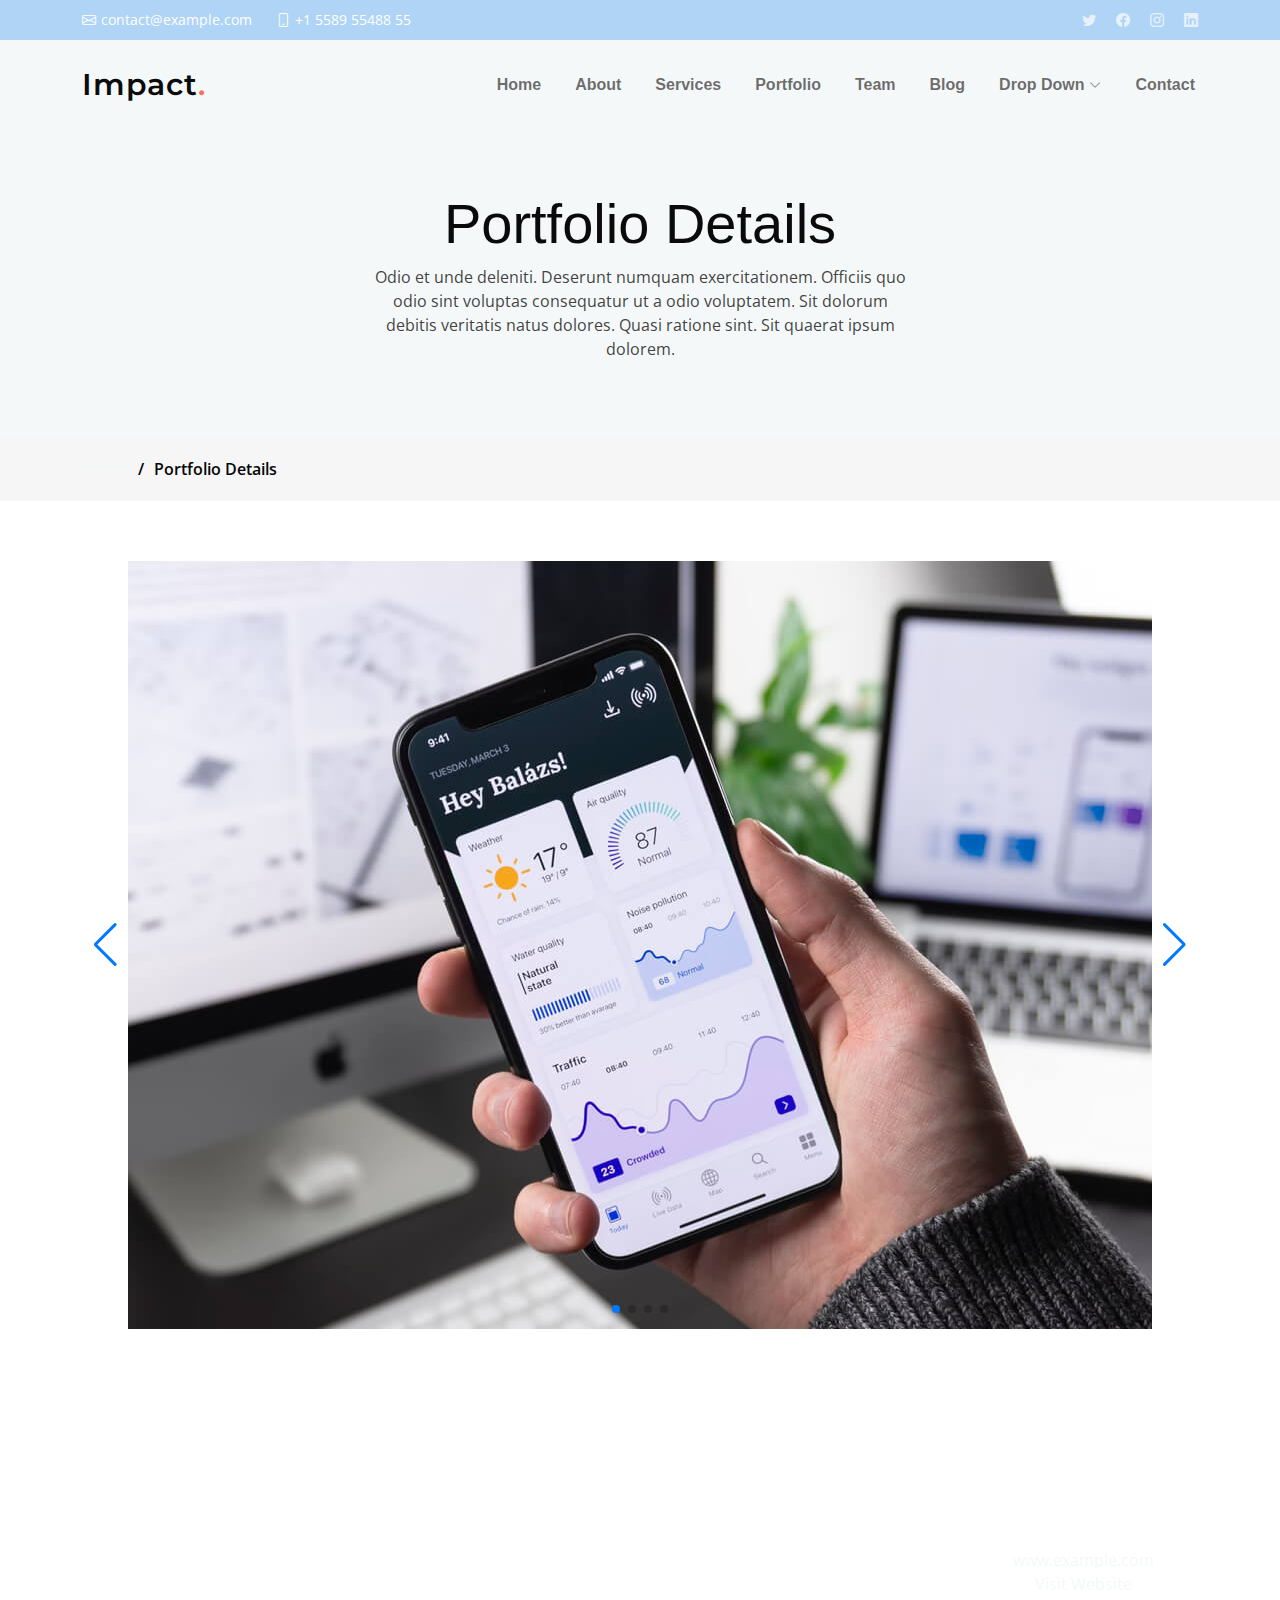
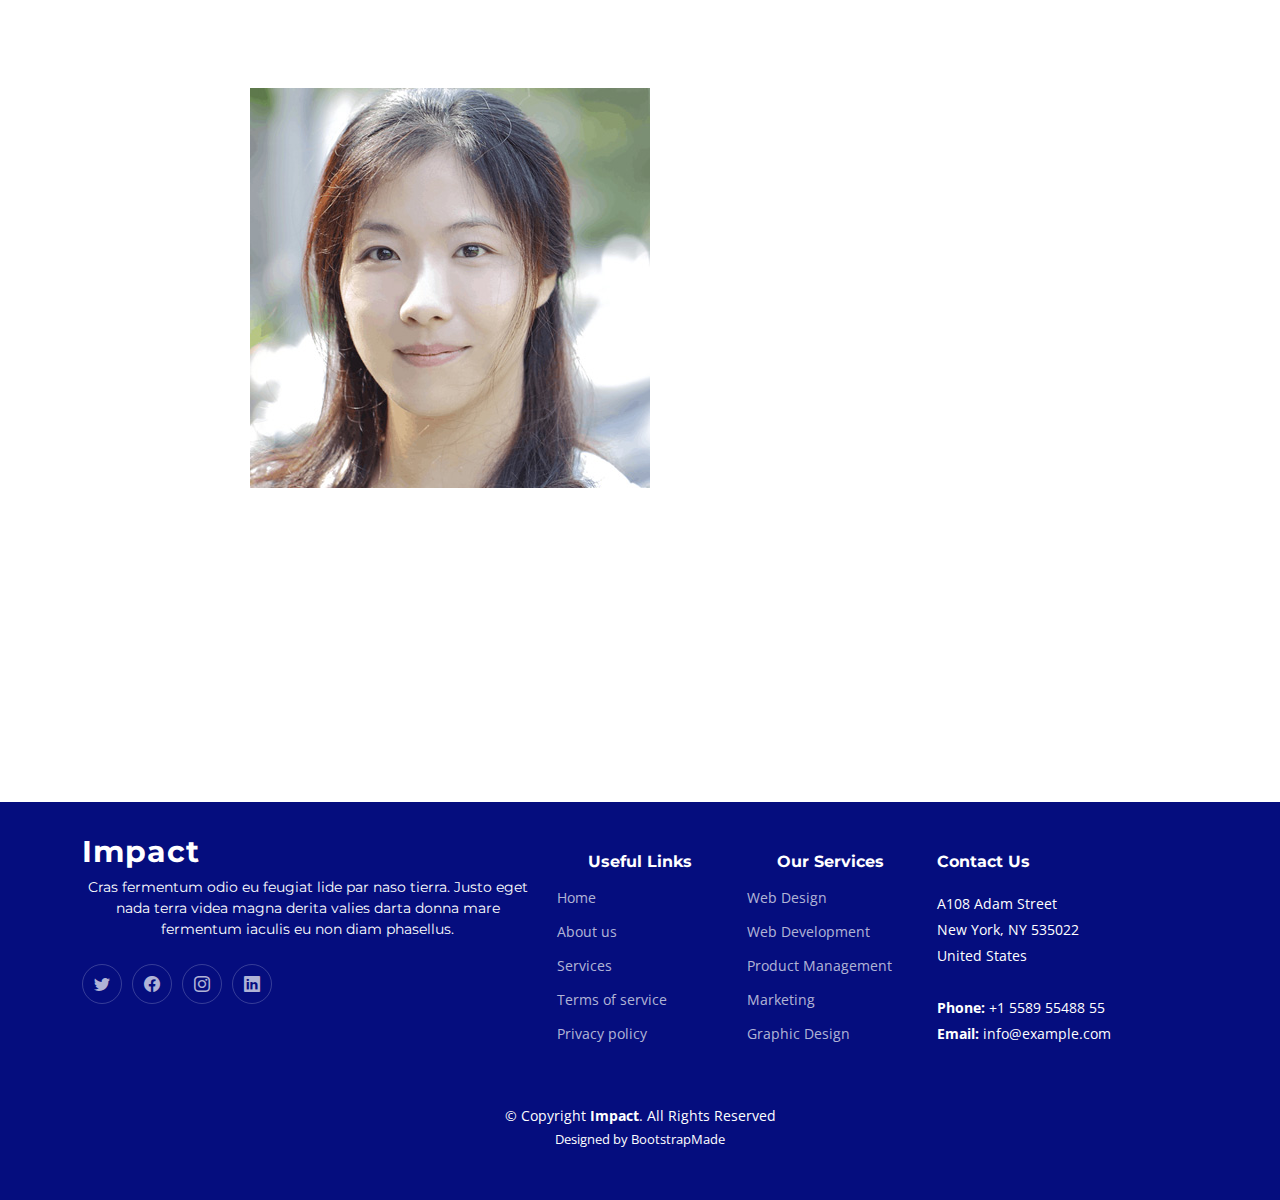
<file: portfolio-details.html>
<!DOCTYPE html>
<html lang="en">

<head>
  <meta charset="utf-8">
  <meta content="width=device-width, initial-scale=1.0" name="viewport">

  <title>Impact Bootstrap Template - Portfolio Details</title>
  <meta content="" name="description">
  <meta content="" name="keywords">

  <!-- Favicons -->
  <link href="assets/img/favicon.png" rel="icon">
  <link href="assets/img/apple-touch-icon.png" rel="apple-touch-icon">

  <!-- Google Fonts -->
  <link rel="preconnect" href="https://fonts.googleapis.com">
  <link rel="preconnect" href="https://fonts.gstatic.com" crossorigin>
  <link href="https://fonts.googleapis.com/css2?family=Open+Sans:ital,wght@0,300;0,400;0,500;0,600;0,700;1,300;1,400;1,600;1,700&family=Montserrat:ital,wght@0,300;0,400;0,500;0,600;0,700;1,300;1,400;1,500;1,600;1,700&family=Raleway:ital,wght@0,300;0,400;0,500;0,600;0,700;1,300;1,400;1,500;1,600;1,700&display=swap" rel="stylesheet">

  <!-- Vendor CSS Files -->
  <link href="assets/vendor/bootstrap/css/bootstrap.min.css" rel="stylesheet">
  <link href="assets/vendor/bootstrap-icons/bootstrap-icons.css" rel="stylesheet">
  <link href="assets/vendor/aos/aos.css" rel="stylesheet">
  <link href="assets/vendor/glightbox/css/glightbox.min.css" rel="stylesheet">
  <link href="assets/vendor/swiper/swiper-bundle.min.css" rel="stylesheet">

  <!-- Template Main CSS File -->
  <link href="assets/css/main.css" rel="stylesheet">

  <!-- =======================================================
  * Template Name: Impact - v1.1.0
  * Template URL: https://bootstrapmade.com/impact-bootstrap-business-website-template/
  * Author: BootstrapMade.com
  * License: https://bootstrapmade.com/license/
  ======================================================== -->
</head>

<body>

  <!-- ======= Header ======= -->
  <section id="topbar" class="topbar d-flex align-items-center">
    <div class="container d-flex justify-content-center justify-content-md-between">
      <div class="contact-info d-flex align-items-center">
        <i class="bi bi-envelope d-flex align-items-center"><a href="mailto:contact@example.com">contact@example.com</a></i>
        <i class="bi bi-phone d-flex align-items-center ms-4"><span>+1 5589 55488 55</span></i>
      </div>
      <div class="social-links d-none d-md-flex align-items-center">
        <a href="#" class="twitter"><i class="bi bi-twitter"></i></a>
        <a href="#" class="facebook"><i class="bi bi-facebook"></i></a>
        <a href="#" class="instagram"><i class="bi bi-instagram"></i></a>
        <a href="#" class="linkedin"><i class="bi bi-linkedin"></i></i></a>
      </div>
    </div>
  </section><!-- End Top Bar -->

  <header id="header" class="header d-flex align-items-center">

    <div class="container-fluid container-xl d-flex align-items-center justify-content-between">
      <a href="index.html" class="logo d-flex align-items-center">
        <!-- Uncomment the line below if you also wish to use an image logo -->
        <!-- <img src="assets/img/logo.png" alt=""> -->
        <h1>Impact<span>.</span></h1>
      </a>
      <nav id="navbar" class="navbar">
        <ul>
          <li><a href="#hero">Home</a></li>
          <li><a href="#about">About</a></li>
          <li><a href="#services">Services</a></li>
          <li><a href="#portfolio">Portfolio</a></li>
          <li><a href="#team">Team</a></li>
          <li><a href="blog.html">Blog</a></li>
          <li class="dropdown"><a href="#"><span>Drop Down</span> <i class="bi bi-chevron-down dropdown-indicator"></i></a>
            <ul>
              <li><a href="#">Drop Down 1</a></li>
              <li class="dropdown"><a href="#"><span>Deep Drop Down</span> <i class="bi bi-chevron-down dropdown-indicator"></i></a>
                <ul>
                  <li><a href="#">Deep Drop Down 1</a></li>
                  <li><a href="#">Deep Drop Down 2</a></li>
                  <li><a href="#">Deep Drop Down 3</a></li>
                  <li><a href="#">Deep Drop Down 4</a></li>
                  <li><a href="#">Deep Drop Down 5</a></li>
                </ul>
              </li>
              <li><a href="#">Drop Down 2</a></li>
              <li><a href="#">Drop Down 3</a></li>
              <li><a href="#">Drop Down 4</a></li>
            </ul>
          </li>
          <li><a href="#contact">Contact</a></li>
        </ul>
      </nav><!-- .navbar -->

      <i class="mobile-nav-toggle mobile-nav-show bi bi-list"></i>
      <i class="mobile-nav-toggle mobile-nav-hide d-none bi bi-x"></i>

    </div>
  </header><!-- End Header -->
  <!-- End Header -->

  <main id="main">

    <!-- ======= Breadcrumbs ======= -->
    <div class="breadcrumbs">
      <div class="page-header d-flex align-items-center" style="background-image: url('');">
        <div class="container position-relative">
          <div class="row d-flex justify-content-center">
            <div class="col-lg-6 text-center">
              <h2>Portfolio Details</h2>
              <p>Odio et unde deleniti. Deserunt numquam exercitationem. Officiis quo odio sint voluptas consequatur ut a odio voluptatem. Sit dolorum debitis veritatis natus dolores. Quasi ratione sint. Sit quaerat ipsum dolorem.</p>
            </div>
          </div>
        </div>
      </div>
      <nav>
        <div class="container">
          <ol>
            <li><a href="index.html">Home</a></li>
            <li>Portfolio Details</li>
          </ol>
        </div>
      </nav>
    </div><!-- End Breadcrumbs -->

    <!-- ======= Portfolio Details Section ======= -->
    <section id="portfolio-details" class="portfolio-details">
      <div class="container" data-aos="fade-up">

        <div class="position-relative h-100">
          <div class="slides-1 portfolio-details-slider swiper">
            <div class="swiper-wrapper align-items-center">

              <div class="swiper-slide">
                <img src="assets/img/portfolio/app-1.jpg" alt="">
              </div>

              <div class="swiper-slide">
                <img src="assets/img/portfolio/product-1.jpg" alt="">
              </div>

              <div class="swiper-slide">
                <img src="assets/img/portfolio/branding-1.jpg" alt="">
              </div>

              <div class="swiper-slide">
                <img src="assets/img/portfolio/books-1.jpg" alt="">
              </div>

            </div>
            <div class="swiper-pagination"></div>
          </div>
          <div class="swiper-button-prev"></div>
          <div class="swiper-button-next"></div>

        </div>

        <div class="row justify-content-between gy-4 mt-4">

          <div class="col-lg-8">
            <div class="portfolio-description">
              <h2>This is an example of portfolio detail</h2>
              <p>
                Autem ipsum nam porro corporis rerum. Quis eos dolorem eos itaque inventore commodi labore quia quia. Exercitationem repudiandae officiis neque suscipit non officia eaque itaque enim. Voluptatem officia accusantium nesciunt est omnis tempora consectetur dignissimos. Sequi nulla at esse enim cum deserunt eius.
              </p>
              <p>
                Amet consequatur qui dolore veniam voluptatem voluptatem sit. Non aspernatur atque natus ut cum nam et. Praesentium error dolores rerum minus sequi quia veritatis eum. Eos et doloribus doloremque nesciunt molestiae laboriosam.
              </p>

              <div class="testimonial-item">
                <p>
                  <i class="bi bi-quote quote-icon-left"></i>
                  Export tempor illum tamen malis malis eram quae irure esse labore quem cillum quid cillum eram malis quorum velit fore eram velit sunt aliqua noster fugiat irure amet legam anim culpa.
                  <i class="bi bi-quote quote-icon-right"></i>
                </p>
                <div>
                  <img src="assets/img/testimonials/testimonials-2.jpg" class="testimonial-img" alt="">
                  <h3>Sara Wilsson</h3>
                  <h4>Designer</h4>
                </div>
              </div>

              <p>
                Impedit ipsum quae et aliquid doloribus et voluptatem quasi. Perspiciatis occaecati earum et magnam animi. Quibusdam non qui ea vitae suscipit vitae sunt. Repudiandae incidunt cumque minus deserunt assumenda tempore. Delectus voluptas necessitatibus est.

              <p>
                Sunt voluptatum sapiente facilis quo odio aut ipsum repellat debitis. Molestiae et autem libero. Explicabo et quod necessitatibus similique quis dolor eum. Numquam eaque praesentium rem et qui nesciunt.
              </p>

            </div>
          </div>

          <div class="col-lg-3">
            <div class="portfolio-info">
              <h3>Project information</h3>
              <ul>
                <li><strong>Category</strong> <span>Web design</span></li>
                <li><strong>Client</strong> <span>ASU Company</span></li>
                <li><strong>Project date</strong> <span>01 March, 2020</span></li>
                <li><strong>Project URL</strong> <a href="#">www.example.com</a></li>
                <li><a href="#" class="btn-visit align-self-start">Visit Website</a></li>
              </ul>
            </div>
          </div>

        </div>

      </div>
    </section><!-- End Portfolio Details Section -->

  </main><!-- End #main -->

  <!-- ======= Footer ======= -->
  <footer id="footer" class="footer">

    <div class="container">
      <div class="row gy-4">
        <div class="col-lg-5 col-md-12 footer-info">
          <a href="index.html" class="logo d-flex align-items-center">
            <span>Impact</span>
          </a>
          <p>Cras fermentum odio eu feugiat lide par naso tierra. Justo eget nada terra videa magna derita valies darta donna mare fermentum iaculis eu non diam phasellus.</p>
          <div class="social-links d-flex mt-4">
            <a href="#" class="twitter"><i class="bi bi-twitter"></i></a>
            <a href="#" class="facebook"><i class="bi bi-facebook"></i></a>
            <a href="#" class="instagram"><i class="bi bi-instagram"></i></a>
            <a href="#" class="linkedin"><i class="bi bi-linkedin"></i></a>
          </div>
        </div>

        <div class="col-lg-2 col-6 footer-links">
          <h4>Useful Links</h4>
          <ul>
            <li><a href="#">Home</a></li>
            <li><a href="#">About us</a></li>
            <li><a href="#">Services</a></li>
            <li><a href="#">Terms of service</a></li>
            <li><a href="#">Privacy policy</a></li>
          </ul>
        </div>

        <div class="col-lg-2 col-6 footer-links">
          <h4>Our Services</h4>
          <ul>
            <li><a href="#">Web Design</a></li>
            <li><a href="#">Web Development</a></li>
            <li><a href="#">Product Management</a></li>
            <li><a href="#">Marketing</a></li>
            <li><a href="#">Graphic Design</a></li>
          </ul>
        </div>

        <div class="col-lg-3 col-md-12 footer-contact text-center text-md-start">
          <h4>Contact Us</h4>
          <p>
            A108 Adam Street <br>
            New York, NY 535022<br>
            United States <br><br>
            <strong>Phone:</strong> +1 5589 55488 55<br>
            <strong>Email:</strong> info@example.com<br>
          </p>

        </div>

      </div>
    </div>

    <div class="container mt-4">
      <div class="copyright">
        &copy; Copyright <strong><span>Impact</span></strong>. All Rights Reserved
      </div>
      <div class="credits">
        <!-- All the links in the footer should remain intact. -->
        <!-- You can delete the links only if you purchased the pro version. -->
        <!-- Licensing information: https://bootstrapmade.com/license/ -->
        <!-- Purchase the pro version with working PHP/AJAX contact form: https://bootstrapmade.com/impact-bootstrap-business-website-template/ -->
        Designed by <a href="https://bootstrapmade.com/">BootstrapMade</a>
      </div>
    </div>

  </footer><!-- End Footer -->
  <!-- End Footer -->

  <a href="#" class="scroll-top d-flex align-items-center justify-content-center"><i class="bi bi-arrow-up-short"></i></a>

  <div id="preloader"></div>

  <!-- Vendor JS Files -->
  <script src="assets/vendor/bootstrap/js/bootstrap.bundle.min.js"></script>
  <script src="assets/vendor/aos/aos.js"></script>
  <script src="assets/vendor/glightbox/js/glightbox.min.js"></script>
  <script src="assets/vendor/purecounter/purecounter_vanilla.js"></script>
  <script src="assets/vendor/swiper/swiper-bundle.min.js"></script>
  <script src="assets/vendor/isotope-layout/isotope.pkgd.min.js"></script>
  <script src="assets/vendor/php-email-form/validate.js"></script>

  <!-- Template Main JS File -->
  <script src="assets/js/main.js"></script>

</body>

</html>
</file>
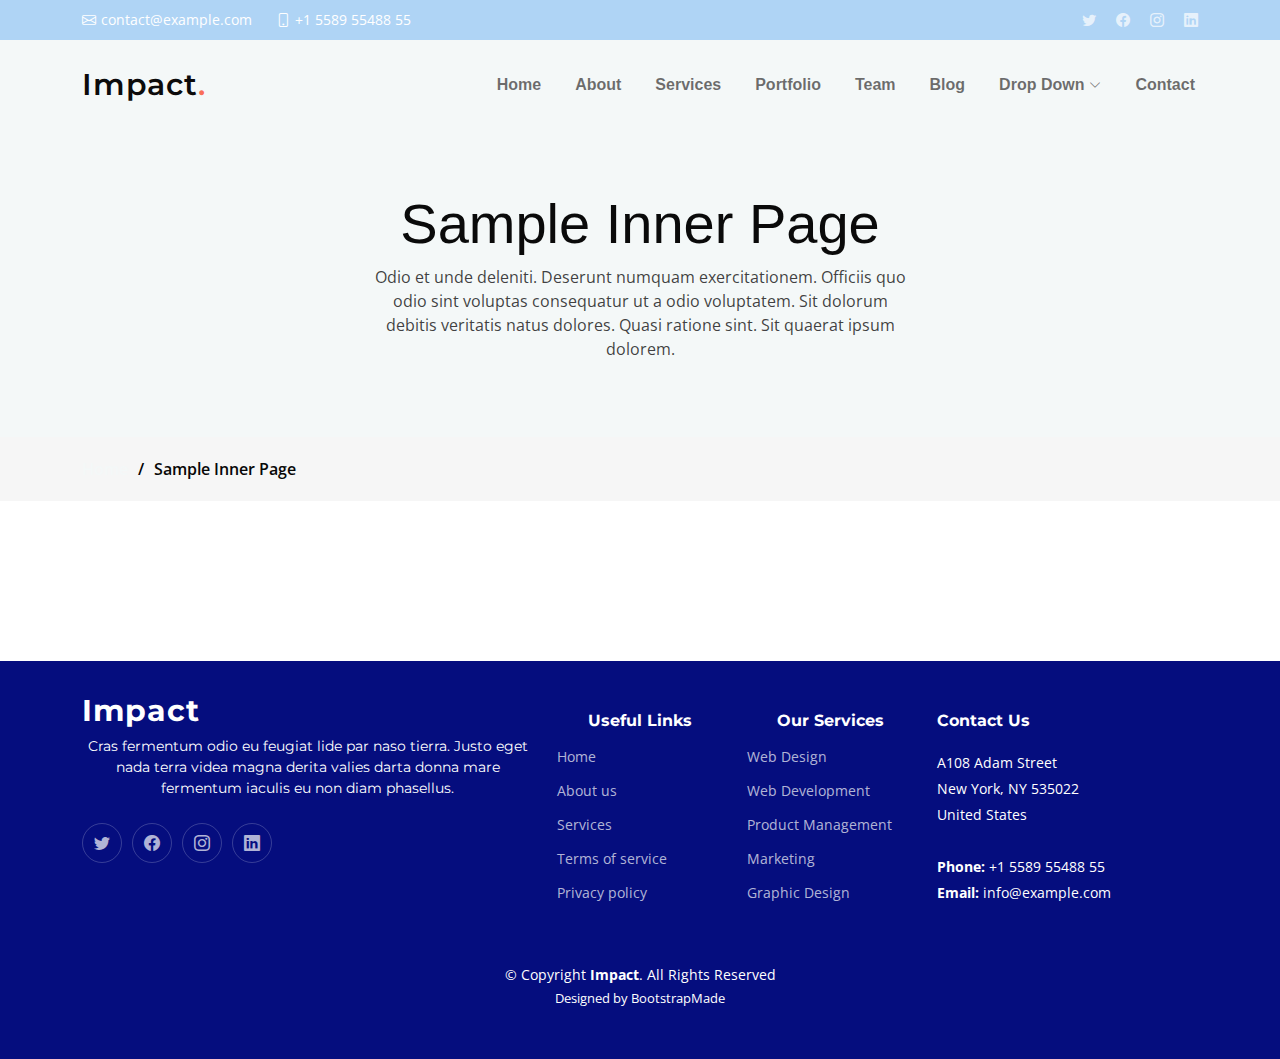
<file: sample-inner-page.html>
<!DOCTYPE html>
<html lang="en">

<head>
  <meta charset="utf-8">
  <meta content="width=device-width, initial-scale=1.0" name="viewport">

  <title>[Template] Sample Inner Page</title>
  <meta content="" name="description">
  <meta content="" name="keywords">

  <!-- Favicons -->
  <link href="assets/img/favicon.png" rel="icon">
  <link href="assets/img/apple-touch-icon.png" rel="apple-touch-icon">

  <!-- Google Fonts -->
  <link rel="preconnect" href="https://fonts.googleapis.com">
  <link rel="preconnect" href="https://fonts.gstatic.com" crossorigin>
  <link href="https://fonts.googleapis.com/css2?family=Open+Sans:ital,wght@0,300;0,400;0,500;0,600;0,700;1,300;1,400;1,600;1,700&family=Montserrat:ital,wght@0,300;0,400;0,500;0,600;0,700;1,300;1,400;1,500;1,600;1,700&family=Raleway:ital,wght@0,300;0,400;0,500;0,600;0,700;1,300;1,400;1,500;1,600;1,700&display=swap" rel="stylesheet">

  <!-- Vendor CSS Files -->
  <link href="assets/vendor/bootstrap/css/bootstrap.min.css" rel="stylesheet">
  <link href="assets/vendor/bootstrap-icons/bootstrap-icons.css" rel="stylesheet">
  <link href="assets/vendor/aos/aos.css" rel="stylesheet">
  <link href="assets/vendor/glightbox/css/glightbox.min.css" rel="stylesheet">
  <link href="assets/vendor/swiper/swiper-bundle.min.css" rel="stylesheet">

  <!-- Template Main CSS File -->
  <link href="assets/css/main.css" rel="stylesheet">

  <!-- =======================================================
  * Template Name: Impact - v1.1.0
  * Template URL: https://bootstrapmade.com/impact-bootstrap-business-website-template/
  * Author: BootstrapMade.com
  * License: https://bootstrapmade.com/license/
  ======================================================== -->
</head>

<body>

  <!-- ======= Header ======= -->
  <section id="topbar" class="topbar d-flex align-items-center">
    <div class="container d-flex justify-content-center justify-content-md-between">
      <div class="contact-info d-flex align-items-center">
        <i class="bi bi-envelope d-flex align-items-center"><a href="mailto:contact@example.com">contact@example.com</a></i>
        <i class="bi bi-phone d-flex align-items-center ms-4"><span>+1 5589 55488 55</span></i>
      </div>
      <div class="social-links d-none d-md-flex align-items-center">
        <a href="#" class="twitter"><i class="bi bi-twitter"></i></a>
        <a href="#" class="facebook"><i class="bi bi-facebook"></i></a>
        <a href="#" class="instagram"><i class="bi bi-instagram"></i></a>
        <a href="#" class="linkedin"><i class="bi bi-linkedin"></i></i></a>
      </div>
    </div>
  </section><!-- End Top Bar -->

  <header id="header" class="header d-flex align-items-center">

    <div class="container-fluid container-xl d-flex align-items-center justify-content-between">
      <a href="index.html" class="logo d-flex align-items-center">
        <!-- Uncomment the line below if you also wish to use an image logo -->
        <!-- <img src="assets/img/logo.png" alt=""> -->
        <h1>Impact<span>.</span></h1>
      </a>
      <nav id="navbar" class="navbar">
        <ul>
          <li><a href="#hero">Home</a></li>
          <li><a href="#about">About</a></li>
          <li><a href="#services">Services</a></li>
          <li><a href="#portfolio">Portfolio</a></li>
          <li><a href="#team">Team</a></li>
          <li><a href="blog.html">Blog</a></li>
          <li class="dropdown"><a href="#"><span>Drop Down</span> <i class="bi bi-chevron-down dropdown-indicator"></i></a>
            <ul>
              <li><a href="#">Drop Down 1</a></li>
              <li class="dropdown"><a href="#"><span>Deep Drop Down</span> <i class="bi bi-chevron-down dropdown-indicator"></i></a>
                <ul>
                  <li><a href="#">Deep Drop Down 1</a></li>
                  <li><a href="#">Deep Drop Down 2</a></li>
                  <li><a href="#">Deep Drop Down 3</a></li>
                  <li><a href="#">Deep Drop Down 4</a></li>
                  <li><a href="#">Deep Drop Down 5</a></li>
                </ul>
              </li>
              <li><a href="#">Drop Down 2</a></li>
              <li><a href="#">Drop Down 3</a></li>
              <li><a href="#">Drop Down 4</a></li>
            </ul>
          </li>
          <li><a href="#contact">Contact</a></li>
        </ul>
      </nav><!-- .navbar -->

      <i class="mobile-nav-toggle mobile-nav-show bi bi-list"></i>
      <i class="mobile-nav-toggle mobile-nav-hide d-none bi bi-x"></i>

    </div>
  </header><!-- End Header -->
  <!-- End Header -->

  <main id="main">

    <!-- ======= Breadcrumbs ======= -->
    <div class="breadcrumbs">
      <div class="page-header d-flex align-items-center" style="background-image: url('');">
        <div class="container position-relative">
          <div class="row d-flex justify-content-center">
            <div class="col-lg-6 text-center">
              <h2>Sample Inner Page</h2>
              <p>Odio et unde deleniti. Deserunt numquam exercitationem. Officiis quo odio sint voluptas consequatur ut a odio voluptatem. Sit dolorum debitis veritatis natus dolores. Quasi ratione sint. Sit quaerat ipsum dolorem.</p>
            </div>
          </div>
        </div>
      </div>
      <nav>
        <div class="container">
          <ol>
            <li><a href="index.html">Home</a></li>
            <li>Sample Inner Page</li>
          </ol>
        </div>
      </nav>
    </div><!-- End Breadcrumbs -->

    <section class="sample-page">
      <div class="container" data-aos="fade-up">

        <p>
          You can duplicate this sample page and create any number of inner pages you like!
        </p>

      </div>
    </section>

  </main><!-- End #main -->

  <!-- ======= Footer ======= -->
  <footer id="footer" class="footer">

    <div class="container">
      <div class="row gy-4">
        <div class="col-lg-5 col-md-12 footer-info">
          <a href="index.html" class="logo d-flex align-items-center">
            <span>Impact</span>
          </a>
          <p>Cras fermentum odio eu feugiat lide par naso tierra. Justo eget nada terra videa magna derita valies darta donna mare fermentum iaculis eu non diam phasellus.</p>
          <div class="social-links d-flex mt-4">
            <a href="#" class="twitter"><i class="bi bi-twitter"></i></a>
            <a href="#" class="facebook"><i class="bi bi-facebook"></i></a>
            <a href="#" class="instagram"><i class="bi bi-instagram"></i></a>
            <a href="#" class="linkedin"><i class="bi bi-linkedin"></i></a>
          </div>
        </div>

        <div class="col-lg-2 col-6 footer-links">
          <h4>Useful Links</h4>
          <ul>
            <li><a href="#">Home</a></li>
            <li><a href="#">About us</a></li>
            <li><a href="#">Services</a></li>
            <li><a href="#">Terms of service</a></li>
            <li><a href="#">Privacy policy</a></li>
          </ul>
        </div>

        <div class="col-lg-2 col-6 footer-links">
          <h4>Our Services</h4>
          <ul>
            <li><a href="#">Web Design</a></li>
            <li><a href="#">Web Development</a></li>
            <li><a href="#">Product Management</a></li>
            <li><a href="#">Marketing</a></li>
            <li><a href="#">Graphic Design</a></li>
          </ul>
        </div>

        <div class="col-lg-3 col-md-12 footer-contact text-center text-md-start">
          <h4>Contact Us</h4>
          <p>
            A108 Adam Street <br>
            New York, NY 535022<br>
            United States <br><br>
            <strong>Phone:</strong> +1 5589 55488 55<br>
            <strong>Email:</strong> info@example.com<br>
          </p>

        </div>

      </div>
    </div>

    <div class="container mt-4">
      <div class="copyright">
        &copy; Copyright <strong><span>Impact</span></strong>. All Rights Reserved
      </div>
      <div class="credits">
        <!-- All the links in the footer should remain intact. -->
        <!-- You can delete the links only if you purchased the pro version. -->
        <!-- Licensing information: https://bootstrapmade.com/license/ -->
        <!-- Purchase the pro version with working PHP/AJAX contact form: https://bootstrapmade.com/impact-bootstrap-business-website-template/ -->
        Designed by <a href="https://bootstrapmade.com/">BootstrapMade</a>
      </div>
    </div>

  </footer><!-- End Footer -->
  <!-- End Footer -->

  <a href="#" class="scroll-top d-flex align-items-center justify-content-center"><i class="bi bi-arrow-up-short"></i></a>

  <div id="preloader"></div>

  <!-- Vendor JS Files -->
  <script src="assets/vendor/bootstrap/js/bootstrap.bundle.min.js"></script>
  <script src="assets/vendor/aos/aos.js"></script>
  <script src="assets/vendor/glightbox/js/glightbox.min.js"></script>
  <script src="assets/vendor/purecounter/purecounter_vanilla.js"></script>
  <script src="assets/vendor/swiper/swiper-bundle.min.js"></script>
  <script src="assets/vendor/isotope-layout/isotope.pkgd.min.js"></script>
  <script src="assets/vendor/php-email-form/validate.js"></script>

  <!-- Template Main JS File -->
  <script src="assets/js/main.js"></script>

</body>

</html>
</file>
<file: assets/css/main.css>
/**
* Template Name: Impact - v1.1.0
* Template URL: https://bootstrapmade.com/impact-bootstrap-business-website-template/
* Author: BootstrapMade.com
* License: https://bootstrapmade.com/license/
*/

/*--------------------------------------------------------------
# Set main reusable colors and fonts using CSS variables
# Learn more about CSS variables at https://developer.mozilla.org/en-US/docs/Web/CSS/Using_CSS_custom_properties
--------------------------------------------------------------*/
/* Fonts */
:root {
  --font-default: "Open Sans", system-ui, -apple-system, "Segoe UI", Roboto, "Helvetica Neue", Arial, "Noto Sans", "Liberation Sans", sans-serif, "Apple Color Emoji", "Segoe UI Emoji", "Segoe UI Symbol", "Noto Color Emoji";
  --font-primary: "Montserrat", sans-serif;
  --font-secondary: "Philosopher", sans-serif;
}

/* Colors */
:root {
  --color-default: #070706;
  --color-primary: #f4f8f8;
  --color-secondary: #020202;
}

/* Smooth scroll behavior */
:root {
  scroll-behavior: smooth;
}

/*--------------------------------------------------------------
# General
--------------------------------------------------------------*/
body {
  font-family: var(--font-default);
  color: var(--color-default);
}

a {
  color: var(--color-primary);
  text-decoration: none;
}

a:hover {
  color: #f3f5f5;
  text-decoration: none;
}

h1,
h2,
h3,
h4,
h5,
h6 {
  font-family: var(--font-primary);
}
.e1_19 { 
	background-color:rgba(255, 250.75000405311584, 250.75000405311584, 0.7200000286102295);
	width:1081px;
	height:102px;
	border-top-left-radius:23px;
	border-top-right-radius:23px;
	border-bottom-left-radius:23px;
	border-bottom-right-radius:23px;
}
e1_7 { 
	box-shadow:0px 4px 4px rgba(0, 0, 0, 0.25);
	width:1440px;
	height:593px;
	background-repeat:no-repeat;
	background-size:cover;
}

/*--------------------------------------------------------------
# Sections & Section Header
--------------------------------------------------------------*/
section {
  padding: 60px 0;
  overflow: hidden;
}

.sections-bg {
  background-color: #f6f6f6;
}

.section-header {
  text-align: center;
  padding-bottom: 60px;
}

.section-header h2 {
  font-size: 32px;
  font-weight: 600;
  margin-bottom: 20px;
  padding-bottom: 20px;
  position: relative;
}

.section-header h2:after {
  content: "";
  position: absolute;
  display: block;
  width: 50px;
  height: 3px;
  background: var(--color-primary);
  left: 0;
  right: 0;
  bottom: 0;
  margin: auto;
}

.section-header p {
  margin-bottom: 0;
  color: #6f6f6f;
}

/*--------------------------------------------------------------
# Breadcrumbs
--------------------------------------------------------------*/
.breadcrumbs .page-header {
  padding: 60px 0 60px 0;
  min-height: 20vh;
  position: relative;
  background-color: var(--color-primary);
}

.breadcrumbs .page-header h2 {
  font-size: 56px;
  font-weight: 500;
  color: rgb(10, 10, 10);
  font-family: var(--font-secondary);
}

.breadcrumbs .page-header p {
  color: rgba(15, 14, 14, 0.8);
}

.breadcrumbs nav {
  background-color: #f6f6f6;
  padding: 20px 0;
}

.breadcrumbs nav ol {
  display: flex;
  flex-wrap: wrap;
  list-style: none;
  margin: 0;
  padding: 0;
  font-size: 16px;
  font-weight: 600;
  color: var(--color-default);
}

.breadcrumbs nav ol a {
  color: var(--color-primary);
  transition: 0.3s;
}

.breadcrumbs nav ol a:hover {
  text-decoration: underline;
}

.breadcrumbs nav ol li+li {
  padding-left: 10px;
}

.breadcrumbs nav ol li+li::before {
  display: inline-block;
  padding-right: 10px;
  color: var(--color-secondary);
  content: "/";
}

/*--------------------------------------------------------------
# Scroll top button
--------------------------------------------------------------*/
.scroll-top {
  position: fixed;
  visibility: hidden;
  opacity: 0;
  right: 15px;
  bottom: -15px;
  z-index: 99999;
  background: var(--color-secondary);
  width: 44px;
  height: 44px;
  border-radius: 50px;
  transition: all 0.4s;
}

.scroll-top i {
  font-size: 24px;
  color: #fff;
  line-height: 0;
}

.scroll-top:hover {
  background: rgba(248, 90, 64, 0.8);
  color: #fff;
}

.scroll-top.active {
  visibility: visible;
  opacity: 1;
  bottom: 15px;
}

/*--------------------------------------------------------------
# Preloader
--------------------------------------------------------------*/
#preloader {
  position: fixed;
  inset: 0;
  z-index: 999999;
  overflow: hidden;
  background: #fff;
  transition: all 0.6s ease-out;
}

#preloader:before {
  content: "";
  position: fixed;
  top: calc(50% - 30px);
  left: calc(50% - 30px);
  border: 6px solid #fff;
  border-color: var(--color-primary) transparent var(--color-primary) transparent;
  border-radius: 50%;
  width: 60px;
  height: 60px;
  -webkit-animation: animate-preloader 1.5s linear infinite;
  animation: animate-preloader 1.5s linear infinite;
}

@-webkit-keyframes animate-preloader {
  0% {
    transform: rotate(0deg);
  }

  100% {
    transform: rotate(360deg);
  }
}

@keyframes animate-preloader {
  0% {
    transform: rotate(0deg);
  }

  100% {
    transform: rotate(360deg);
  }
}

/*--------------------------------------------------------------
# Disable aos animation delay on mobile devices
--------------------------------------------------------------*/
@media screen and (max-width: 768px) {
  [data-aos-delay] {
    transition-delay: 0 !important;
  }
}

/*--------------------------------------------------------------
# Header
--------------------------------------------------------------*/
.topbar {
  background: rgb(175, 212, 245);
  height: 40px;
  font-size: 14px;
  transition: all 0.5s;
  color: #fff;
  padding: 0;
}

.topbar .contact-info i {
  font-style: normal;
  color: #fff;
  line-height: 0;
}

.topbar .contact-info i a,
.topbar .contact-info i span {
  padding-left: 5px;
  color: #fff;
}

@media (max-width: 575px) {

  .topbar .contact-info i a,
  .topbar .contact-info i span {
    font-size: 13px;
  }
}

.topbar .contact-info i a {
  line-height: 0;
  transition: 0.3s;
}

.topbar .contact-info i a:hover {
  color: #fff;
  text-decoration: underline;
}

.topbar .social-links a {
  color: rgba(255, 255, 255, 0.7);
  line-height: 0;
  transition: 0.3s;
  margin-left: 20px;
}

.topbar .social-links a:hover {
  color: #fff;
}

.header {
  transition: all 0.5s;
  z-index: 997;
  height: 90px;
  background-color: var(--color-primary);
}

.header.sticked {
  position: fixed;
  top: 0;
  right: 0;
  left: 0;
  height: 70px;
  box-shadow: 0px 2px 20px rgba(0, 0, 0, 0.1);
}

.header .logo img {
  max-height: 40px;
  margin-right: 6px;
}

.header .logo h1 {
  font-size: 30px;
  margin: 0;
  font-weight: 600;
  letter-spacing: 0.8px;
  color: rgb(12, 11, 11);
  font-family: var(--font-primary);
}

.header .logo h1 span {
  color: #f96f59;
}

.sticked-header-offset {
  margin-top: 70px;
}

section {
  scroll-margin-top: 70px;
}

/*--------------------------------------------------------------
# Desktop Navigation
--------------------------------------------------------------*/
@media (min-width: 1280px) {
  .navbar {
    padding: 0;
  }

  .navbar ul {
    margin: 0;
    padding: 0;
    display: flex;
    list-style: none;
    align-items: center;
  }

  .navbar li {
    position: relative;
  }

  .navbar>ul>li {
    white-space: nowrap;
    padding: 10px 0 10px 28px;
  }

  .navbar a,
  .navbar a:focus {
    display: flex;
    align-items: center;
    justify-content: space-between;
    padding: 0 3px;
    font-family: var(--font-secondary);
    font-size: 16px;
    font-weight: 600;
    color: rgba(14, 11, 11, 0.6);
    white-space: nowrap;
    transition: 0.3s;
    position: relative;
  }

  .navbar a i,
  .navbar a:focus i {
    font-size: 12px;
    line-height: 0;
    margin-left: 5px;
  }

  .navbar>ul>li>a:before {
    content: "";
    position: absolute;
    width: 100%;
    height: 2px;
    bottom: -6px;
    left: 0;
    background-color: var(--color-secondary);
    visibility: hidden;
    width: 0px;
    transition: all 0.3s ease-in-out 0s;
  }

  .navbar a:hover:before,
  .navbar li:hover>a:before,
  .navbar .active:before {
    visibility: visible;
    width: 100%;
  }

  .navbar a:hover,
  .navbar .active,
  .navbar .active:focus,
  .navbar li:hover>a {
    color: rgb(8, 8, 8);
  }

  .navbar .dropdown ul {
    display: block;
    position: absolute;
    left: 28px;
    top: calc(100% + 30px);
    margin: 0;
    padding: 10px 0;
    z-index: 99;
    opacity: 0;
    visibility: hidden;
    background: #fff;
    box-shadow: 0px 0px 30px rgba(127, 137, 161, 0.25);
    transition: 0.3s;
    border-radius: 4px;
  }

  .navbar .dropdown ul li {
    min-width: 200px;
  }

  .navbar .dropdown ul a {
    padding: 10px 20px;
    font-size: 15px;
    text-transform: none;
    font-weight: 600;
    color: #006a5d;
  }

  .navbar .dropdown ul a i {
    font-size: 12px;
  }

  .navbar .dropdown ul a:hover,
  .navbar .dropdown ul .active:hover,
  .navbar .dropdown ul li:hover>a {
    color: var(--color-secondary);
  }

  .navbar .dropdown:hover>ul {
    opacity: 1;
    top: 100%;
    visibility: visible;
  }

  .navbar .dropdown .dropdown ul {
    top: 0;
    left: calc(100% - 30px);
    visibility: hidden;
  }

  .navbar .dropdown .dropdown:hover>ul {
    opacity: 1;
    top: 0;
    left: 100%;
    visibility: visible;
  }
}

@media (min-width: 1280px) and (max-width: 1366px) {
  .navbar .dropdown .dropdown ul {
    left: -90%;
  }

  .navbar .dropdown .dropdown:hover>ul {
    left: -100%;
  }
}

@media (min-width: 1280px) {

  .mobile-nav-show,
  .mobile-nav-hide {
    display: none;
  }
}

/*--------------------------------------------------------------
# Mobile Navigation
--------------------------------------------------------------*/
@media (max-width: 1279px) {
  .navbar {
    position: fixed;
    top: 0;
    right: -100%;
    width: 100%;
    max-width: 400px;
    bottom: 0;
    transition: 0.3s;
    z-index: 9997;
  }

  .navbar ul {
    position: absolute;
    inset: 0;
    padding: 50px 0 10px 0;
    margin: 0;
    background: rgb(249, 250, 250);
    overflow-y: auto;
    transition: 0.3s;
    z-index: 9998;
  }

  .navbar a,
  .navbar a:focus {
    display: flex;
    align-items: center;
    justify-content: space-between;
    padding: 10px 20px;
    font-family: var(--font-primary);
    font-size: 15px;
    font-weight: 600;
    color: rgba(255, 255, 255, 0.7);
    white-space: nowrap;
    transition: 0.3s;
  }

  .navbar a i,
  .navbar a:focus i {
    font-size: 12px;
    line-height: 0;
    margin-left: 5px;
  }

  .navbar a:hover,
  .navbar .active,
  .navbar .active:focus,
  .navbar li:hover>a {
    color: rgb(14, 11, 11);
  }

  .navbar .getstarted,
  .navbar .getstarted:focus {
    background: var(--color-primary);
    padding: 8px 20px;
    border-radius: 4px;
    margin: 15px;
    color: rgb(10, 8, 8);
  }

  .navbar .getstarted:hover,
  .navbar .getstarted:focus:hover {
    color: rgb(8, 7, 7);
    background: rgba(0, 131, 116, 0.8);
  }

  .navbar .dropdown ul,
  .navbar .dropdown .dropdown ul {
    position: static;
    display: none;
    padding: 10px 0;
    margin: 10px 20px;
    transition: all 0.5s ease-in-out;
    background-color: #f4f5f5;
    border: 1px solid #006459;
  }

  .navbar .dropdown>.dropdown-active,
  .navbar .dropdown .dropdown>.dropdown-active {
    display: block;
  }

  .mobile-nav-show {
    color: rgba(255, 255, 255, 0.6);
    font-size: 28px;
    cursor: pointer;
    line-height: 0;
    transition: 0.5s;
    z-index: 9999;
    margin-right: 10px;
  }

  .mobile-nav-hide {
    color: #fff;
    font-size: 32px;
    cursor: pointer;
    line-height: 0;
    transition: 0.5s;
    position: fixed;
    right: 20px;
    top: 20px;
    z-index: 9999;
  }

  .mobile-nav-active {
    overflow: hidden;
  }

  .mobile-nav-active .navbar {
    right: 0;
  }

  .mobile-nav-active .navbar:before {
    content: "";
    position: fixed;
    inset: 0;
    background: rgba(0, 106, 93, 0.8);
    z-index: 9996;
  }
}



/*--------------------------------------------------------------
# Hero Section
--------------------------------------------------------------*/
.hero {
  width: 100%;
  position: relative;
  background: var(--color-primary);
  padding: 60px 0 0 0;
}

@media (min-width: 1365px) {
  .hero {
    background-attachment: fixed;
  }
}
/* Container holding the image and the text */
.container {
  position: relative;
  text-align: center;
  color: white;
}



/* Bottom right text */
.centered2 {
  position: absolute;
  top: 80%;
  left: 50%;
  width: 25%;
  height: 9%;
  text-decoration: underline;
  font-family:-apple-system, BlinkMacSystemFont, 'Segoe UI', Roboto, Oxygen, Ubuntu, Cantarell, 'Open Sans', 'Helvetica Neue', sans-serif;
  font-size:2vw;
  text-align: center;
  transform: translate(-50%, -50%);
  background-color: white;
  border-radius: 20%;
  color: black;
}

/* Centered text */
.centered {
  position: absolute;
  top: 50%;
  left: 50%;
  width: 98%;
  height: 15%;
  text-align:center;
  font-family: philosopher;
  font-size: 4vw ;
  transform: translate(-50%, -50%);
  background-color: rgba(255, 255, 255, 0.8);
  border-radius: 15%;
  color:rgb(7, 5, 5);
  
}




.hero h2 {
  font-size: 48px;
  font-weight: 700;
  margin-bottom: 20px;
  color: rgb(8, 8, 8);
}

.hero p {
  color: rgba(10, 9, 9, 0.6);
  font-weight: 400;
  margin-bottom: 30px;
}

.hero .btn-get-started {
  font-family: var(--font-primary);
  font-weight: 500;
  font-size: 15px;
  letter-spacing: 1px;
  display: inline-block;
  padding: 14px 40px;
  border-radius: 50px;
  transition: 0.3s;
  color: rgb(8, 7, 7);
  background: rgba(255, 255, 255, 0.1);
  box-shadow: 0 0 15px rgba(0, 0, 0, 0.08);
  border: 2px solid rgba(255, 255, 255, 0.1);
}

.hero .btn-get-started:hover {
  border-color: rgba(255, 255, 255, 0.5);
}

.hero .btn-watch-video {
  font-size: 16px;
  transition: 0.5s;
  margin-left: 25px;
  color: rgb(8, 7, 7);
  font-weight: 600;
}

.hero .btn-watch-video i {
  color: rgba(255, 255, 255, 0.5);
  font-size: 32px;
  transition: 0.3s;
  line-height: 0;
  margin-right: 8px;
}

.hero .btn-watch-video:hover i {
  color: #fff;
}

@media (max-width: 640px) {
  .hero h2 {
    font-size: 36px;
  }

  .hero .btn-get-started,
  .hero .btn-watch-video {
    font-size: 14px;
  }
}

.hero .icon-boxes {
  padding-bottom: 60px;
}

@media (min-width: 1200px) {
  .hero .icon-boxes:before {
    content: "";
    position: absolute;
    bottom: 0;
    left: 0;
    right: 0;
    height: calc(50% + 20px);
    background-color: #fff;
  }
}

.hero .icon-box {
  padding: 60px 30px;
  position: relative;
  overflow: hidden;
  background: #fa9107;
  box-shadow: 0 0 29px 0 rgba(0, 0, 0, 0.08);
  transition: all 0.3s ease-in-out;
  border-radius: 8px;
  z-index: 1;
  height: 100%;
  width: 100%;
  text-align: center;
}

.hero .icon-box .title {
  font-weight: 700;
  margin-bottom: 15px;
  font-size: 24px;
}

.hero .icon-box .title a {
  color: rgb(7, 5, 5);
  transition: 0.3s;
}

.hero .icon-box .icon {
  margin-bottom: 20px;
  padding-top: 10px;
  display: inline-block;
  transition: all 0.3s ease-in-out;
  font-size: 48px;
  line-height: 1;
  color: rgba(12, 10, 10, 0.6);
}

.hero .icon-box:hover {
  background: #f6f8f8;
}

.hero .icon-box:hover .title a,
.hero .icon-box:hover .icon {
  color: #fff;
}



/*--------------------------------------------------------------
# Footer
--------------------------------------------------------------*/
.footer {
  font-size: 14px;
  background-color:#050d7e;
  padding: 50px 0;
  color: rgb(129, 224, 228);
}

.footer .footer-info .logo {
  line-height: 0;
  margin-bottom: 25px;
}

.footer .footer-info .logo img {
  max-height: 40px;
  margin-right: 6px;
}

.footer .footer-info .logo span {
  font-size: 30px;
  font-weight: 700;
  letter-spacing: 1px;
  color: #fff;
  font-family: var(--font-primary);
}

.footer .footer-info p {
  font-size: 14px;
  font-family: var(--font-primary);
}

.footer .social-links a {
  display: flex;
  align-items: center;
  justify-content: center;
  width: 40px;
  height: 40px;
  border-radius: 50%;
  border: 1px solid rgba(255, 255, 255, 0.2);
  font-size: 16px;
  color: rgba(255, 255, 255, 0.7);
  margin-right: 10px;
  transition: 0.3s;
}

.footer .social-links a:hover {
  color: #fff;
  border-color: #fff;
}

.footer h4 {
  font-size: 16px;
  font-weight: bold;
  position: relative;
  padding-bottom: 12px;
}

.footer .footer-links {
  margin-bottom: 30px;
}

.footer .footer-links ul {
  list-style: none;
  padding: 0;
  margin: 0;
}

.footer .footer-links ul i {
  padding-right: 2px;
  color: rgba(0, 131, 116, 0.8);
  font-size: 12px;
  line-height: 0;
}

.footer .footer-links ul li {
  padding: 10px 0;
  display: flex;
  align-items: center;
}

.footer .footer-links ul li:first-child {
  padding-top: 0;
}

.footer .footer-links ul a {
  color: rgba(255, 255, 255, 0.7);
  transition: 0.3s;
  display: inline-block;
  line-height: 1;
}

.footer .footer-links ul a:hover {
  color: #fff;
}

.footer .footer-contact p {
  line-height: 26px;
}

.footer .copyright {
  text-align: center;
}

.footer .credits {
  padding-top: 4px;
  text-align: center;
  font-size: 13px;
}

.footer .credits a {
  color: #fff;
}
</file>
